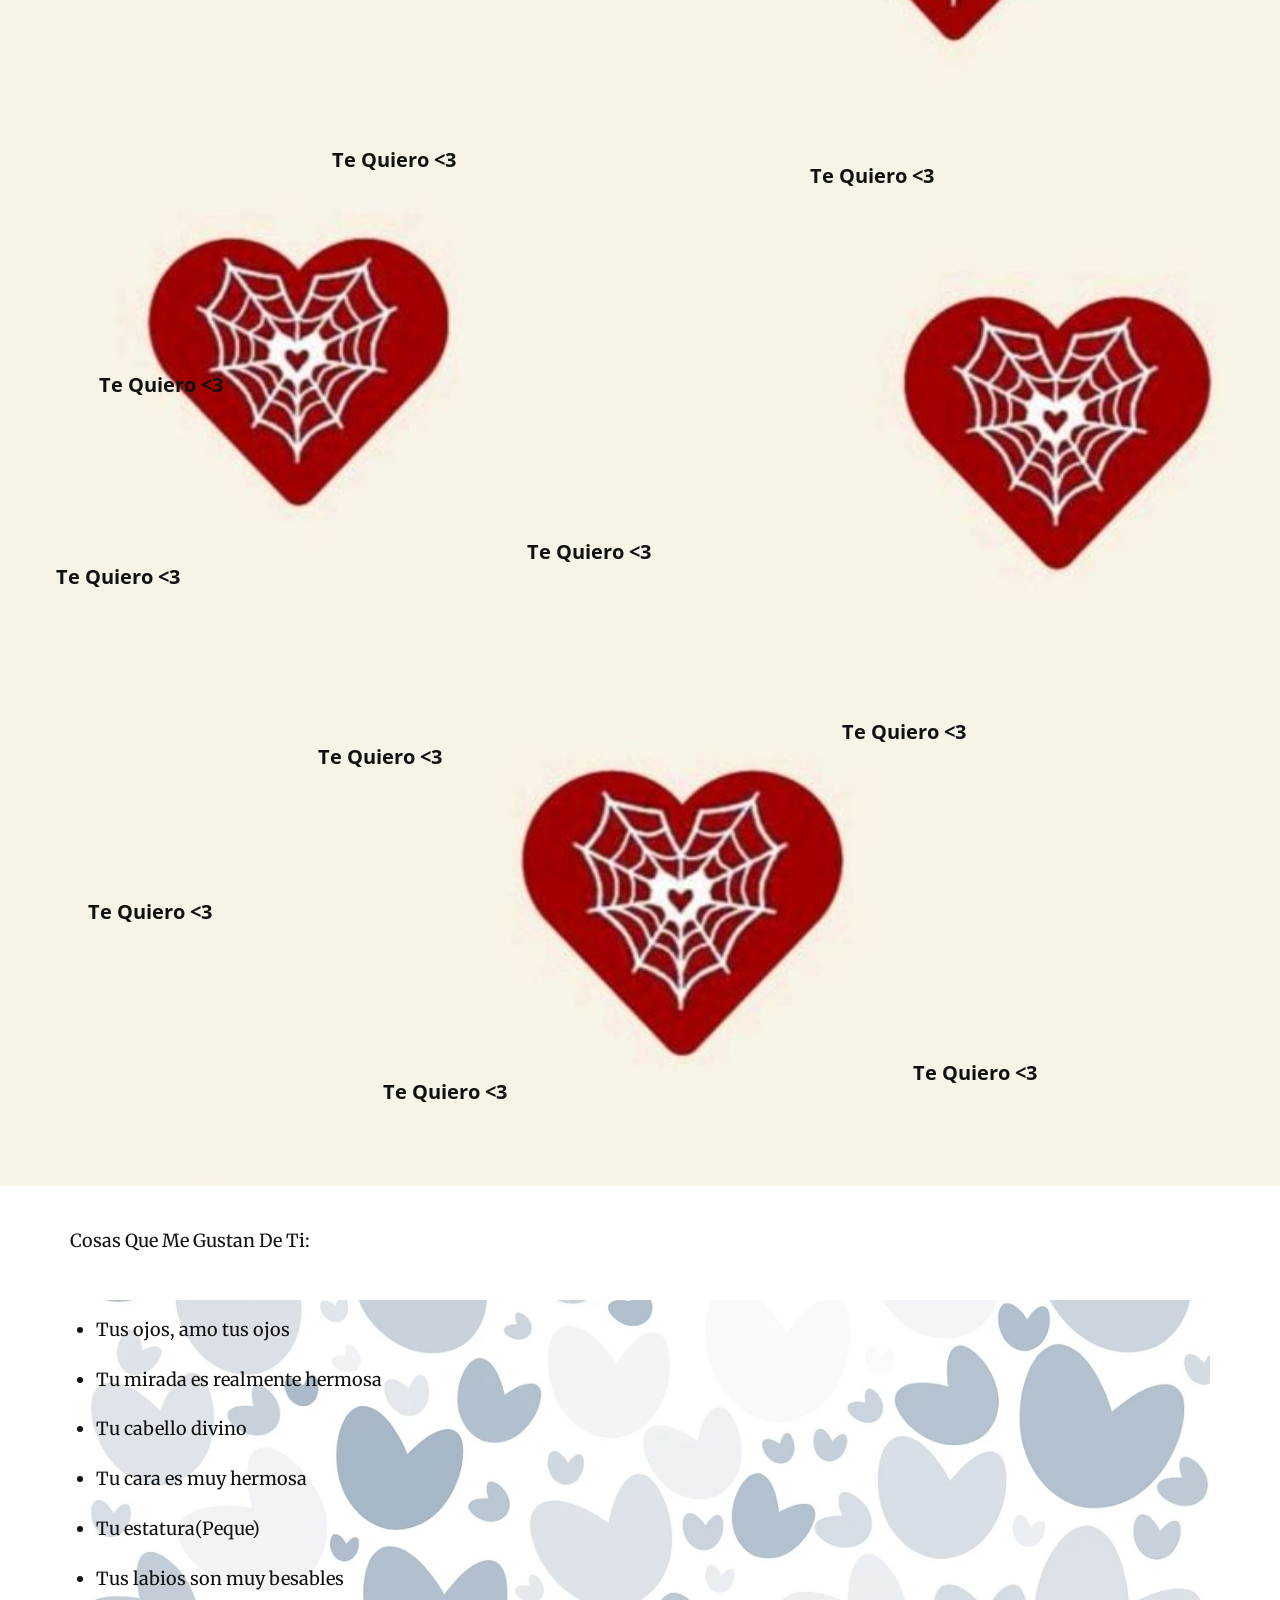
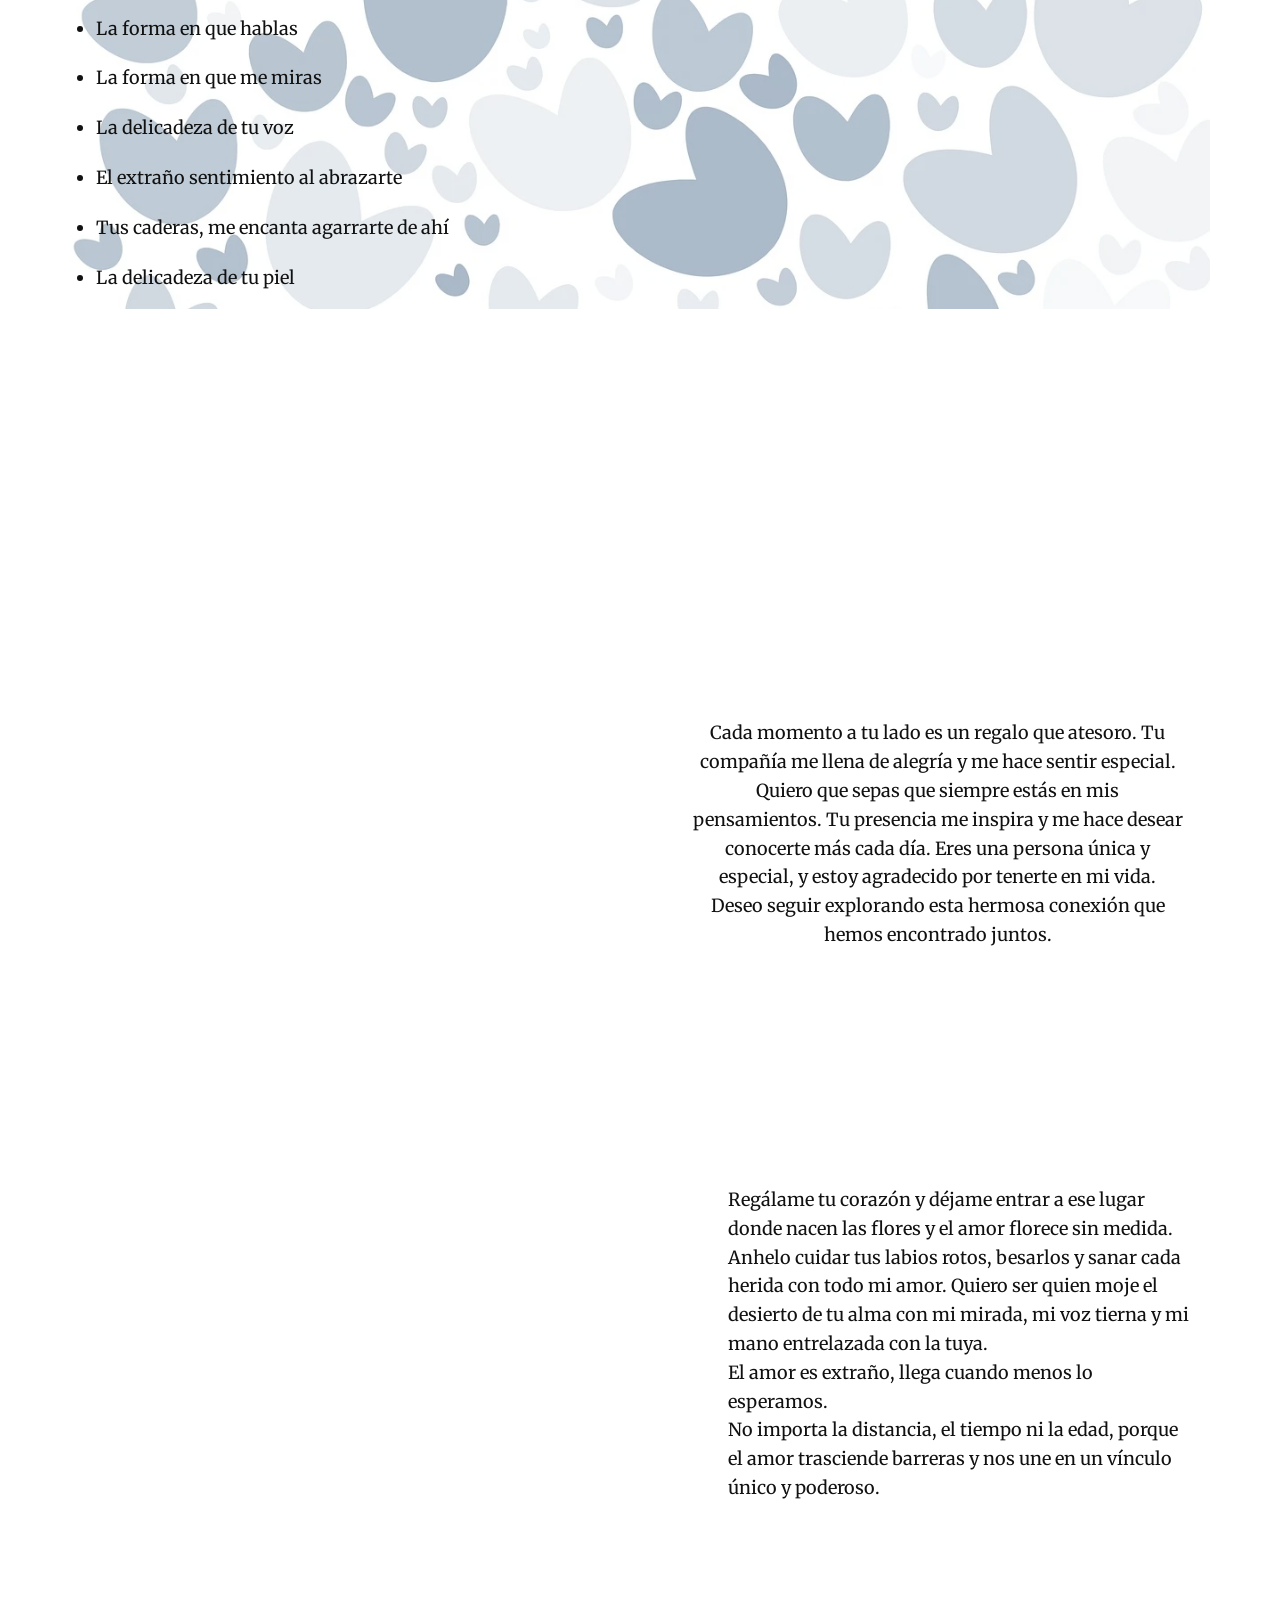
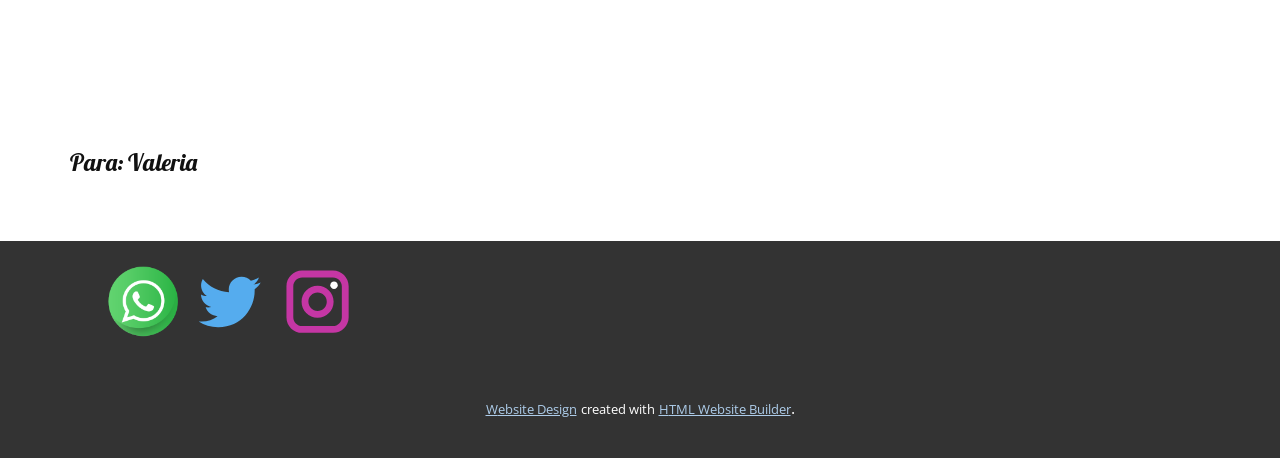
<file: index.html>
<!DOCTYPE html>
<html style="font-size: 16px;" lang="es"><head>
    <meta name="viewport" content="width=device-width, initial-scale=1.0">
    <meta charset="utf-8">
    <meta name="keywords" content="">
    <meta name="description" content="">
    <title>Casa</title>
    <link rel="stylesheet" href="nicepage.css" media="screen">
<link rel="stylesheet" href="Casa.css" media="screen">
    <script class="u-script" type="text/javascript" src="jquery.js" defer=""></script>
    <script class="u-script" type="text/javascript" src="nicepage.js" defer=""></script>
    <meta name="generator" content="Nicepage 5.13.1, nicepage.com">
    <link id="u-theme-google-font" rel="stylesheet" href="https://fonts.googleapis.com/css?family=Roboto:100,100i,300,300i,400,400i,500,500i,700,700i,900,900i|Open+Sans:300,300i,400,400i,500,500i,600,600i,700,700i,800,800i">
    <link id="u-page-google-font" rel="stylesheet" href="https://fonts.googleapis.com/css?family=Merriweather:300,300i,400,400i,700,700i,900,900i|Lobster:400">
    
    
    
    
    
    
    <script type="application/ld+json">{
		"@context": "http://schema.org",
		"@type": "Organization",
		"name": "",
		"sameAs": [
				"wa.me/+573205345586",
				"https://twitter.com/kiyoo_777",
				"https://instagram.com/sskkiyo.rox"
		]
}</script>
    <meta name="theme-color" content="#478ac9">
    <meta name="twitter:site" content="@">
    <meta name="twitter:card" content="summary_large_image">
    <meta name="twitter:title" content="Casa">
    <meta name="twitter:description" content="">
    <meta property="og:title" content="Casa">
    <meta property="og:type" content="website">
  <meta data-intl-tel-input-cdn-path="intlTelInput/"></head>
  <body data-home-page="Casa.html" data-home-page-title="Casa" class="u-body u-overlap u-overlap-transparent u-xl-mode" data-lang="es"><header class="u-clearfix u-header u-header" id="sec-3db0"><div class="u-clearfix u-sheet u-sheet-1"></div></header>
    <section class="u-clearfix u-section-1" id="sec-6473">
      <img class="u-expanded-width-lg u-expanded-width-md u-expanded-width-sm u-image u-image-default u-image-1" src="images/f29b38d131bc9b14f3016f035ebbdfa7.jpg" alt="" data-image-width="750" data-image-height="1332">
      <img class="u-expanded-width u-image u-image-default u-image-2" src="images/f29b38d131bc9b14f3016f035ebbdfa7.jpg" alt="" data-image-width="750" data-image-height="1332">
      <p class="u-text u-text-1">Te Quiero &lt;3</p>
      <p class="u-text u-text-2">Te Quiero &lt;3</p>
      <p class="u-text u-text-3">Te Quiero &lt;3</p>
      <p class="u-text u-text-4">Te Quiero &lt;3</p>
      <p class="u-text u-text-5">Te Quiero &lt;3</p>
      <p class="u-text u-text-6">Te Quiero &lt;3</p>
      <p class="u-text u-text-7" data-animation-name="pulse" data-animation-duration="1000" data-animation-direction="">Te Quiero &lt;3</p>
      <p class="u-text u-text-8">Te Quiero &lt;3</p>
      <p class="u-text u-text-9" data-animation-name="pulse" data-animation-duration="1000" data-animation-direction="">Te Quiero &lt;3</p>
      <p class="u-text u-text-10">Te Quiero &lt;3</p>
    </section>
    <section class="u-clearfix u-section-2" id="sec-3641">
      <div class="u-clearfix u-sheet u-sheet-1">
        <p class="u-custom-font u-font-merriweather u-text u-text-default-xs u-text-1">Cosas Que Me Gustan De Ti:</p>
        <img class="u-expanded-width u-image u-image-default u-opacity u-opacity-50 u-image-1" src="images/background-7000157_1280.webp" alt="" data-image-width="1280" data-image-height="905">
        <ul class="u-custom-font u-font-merriweather u-spacing-21 u-text u-text-default-xs u-text-2">
          <li>Tus ojos, amo tus ojos</li>
          <li>Tu mirada es realmente hermosa</li>
          <li>Tu cabello divino</li>
          <li>Tu cara es muy hermosa</li>
          <li>Tu estatura(Peque)</li>
          <li>Tus labios son muy besables</li>
          <li>La forma en que hablas</li>
          <li>La forma en que me miras</li>
          <li>La delicadeza de tu voz</li>
          <li>El extraño sentimiento al abrazarte</li>
          <li>Tus caderas, me encanta agarrarte de ahí</li>
          <li>La delicadeza de tu piel</li>
        </ul>
      </div>
    </section>
    <section class="u-align-center u-clearfix u-section-3" id="sec-f460">
      <div class="u-clearfix u-sheet u-valign-middle-lg u-valign-middle-md u-valign-middle-sm u-valign-middle-xl u-sheet-1">
        <div class="u-expanded-width-xs u-video u-video-contain u-video-1">
          <div class="embed-responsive embed-responsive-16by9">
            <iframe class="embed-responsive-item" src="https://www.youtube.com/embed/LrjRQw3eJEM" allowfullscreen></iframe>
          </div>
        </div>
        <p class="u-custom-font u-font-merriweather u-text u-text-1">Cada momento a tu lado es un regalo que atesoro. Tu compañía me llena de alegría y me hace sentir especial. Quiero que sepas que siempre estás en mis pensamientos. Tu presencia me inspira y me hace desear conocerte más cada día. Eres una persona única y especial, y estoy agradecido por tenerte en mi vida. Deseo seguir explorando esta hermosa conexión que hemos encontrado juntos.</p>
      </div>
    </section>
    
    <section class="u-align-center u-clearfix u-section-4" id="sec-577e">
      <div class="u-align-left u-clearfix u-sheet u-sheet-1">
        <p class="u-custom-font u-font-merriweather u-text u-text-default-xs u-text-1"> Regálame tu corazón y déjame entrar a ese lugar donde nacen las flores y el amor florece sin medida.&nbsp;<br>Anhelo cuidar tus labios rotos, besarlos y sanar cada herida con todo mi amor. Quiero ser quien moje el desierto de tu alma con mi mirada, mi voz tierna y mi mano entrelazada con la tuya.<br>El amor es extraño, llega cuando menos lo esperamos.&nbsp;<br>No importa la distancia, el tiempo ni la edad, porque el amor trasciende barreras y nos une en un vínculo único y poderoso.
        </p>
        <div class="u-video u-video-contain u-video-1">
          <div class="embed-responsive embed-responsive-1">
            <iframe style="position: absolute;top: 0;left: 0;width: 100%;height: 100%;" class="embed-responsive-item" src="https://www.youtube.com/embed/k4H7X-5Zm9o?mute=0&amp;showinfo=0&amp;controls=0&amp;start=0" frameborder="0" allowfullscreen=""></iframe>
          </div>
        </div>
      </div>
    </section>
    <section class="u-clearfix u-section-5" id="sec-2f88">
      <div class="u-clearfix u-sheet u-sheet-1">
        <p class="u-custom-font u-font-lobster u-text u-text-default u-text-1">Para: Valeria</p>
      </div>
    </section>
    
    
    <footer class="u-align-center u-clearfix u-footer u-grey-80 u-footer" id="sec-2e33"><div class="u-clearfix u-sheet u-sheet-1">
        <div class="u-social-icons u-spacing-10 u-social-icons-1">
          <a class="u-social-url" title="Whatsapp" target="_blank" href="wa.me/+573205345586"><span class="u-file-icon u-icon u-social-facebook u-social-icon u-icon-1"><img src="images/2626279.png" alt=""></span>
          </a>
          <a class="u-social-url" title="twitter" target="_blank" href="https://twitter.com/kiyoo_777"><span class="u-icon u-social-icon u-social-twitter u-icon-2"><svg class="u-svg-link" preserveAspectRatio="xMidYMin slice" viewBox="0 0 112 112" style=""><use xmlns:xlink="http://www.w3.org/1999/xlink" xlink:href="#svg-7c9a"></use></svg><svg class="u-svg-content" viewBox="0 0 112 112" x="0" y="0" id="svg-7c9a"><path fill="currentColor" d="M92.2,38.2c0,0.8,0,1.6,0,2.3c0,24.3-18.6,52.4-52.6,52.4c-10.6,0.1-20.2-2.9-28.5-8.2
	c1.4,0.2,2.9,0.2,4.4,0.2c8.7,0,16.7-2.9,23-7.9c-8.1-0.2-14.9-5.5-17.3-12.8c1.1,0.2,2.4,0.2,3.4,0.2c1.6,0,3.3-0.2,4.8-0.7
	c-8.4-1.6-14.9-9.2-14.9-18c0-0.2,0-0.2,0-0.2c2.5,1.4,5.4,2.2,8.4,2.3c-5-3.3-8.3-8.9-8.3-15.4c0-3.4,1-6.5,2.5-9.2
	c9.1,11.1,22.7,18.5,38,19.2c-0.2-1.4-0.4-2.8-0.4-4.3c0.1-10,8.3-18.2,18.5-18.2c5.4,0,10.1,2.2,13.5,5.7c4.3-0.8,8.1-2.3,11.7-4.5
	c-1.4,4.3-4.3,7.9-8.1,10.1c3.7-0.4,7.3-1.4,10.6-2.9C98.9,32.3,95.7,35.5,92.2,38.2z"></path></svg></span>
          </a>
          <a class="u-social-url" title="instagram" target="_blank" href="https://instagram.com/sskkiyo.rox"><span class="u-icon u-social-icon u-social-instagram u-icon-3"><svg class="u-svg-link" preserveAspectRatio="xMidYMin slice" viewBox="0 0 112 112" style=""><use xmlns:xlink="http://www.w3.org/1999/xlink" xlink:href="#svg-8bb1"></use></svg><svg class="u-svg-content" viewBox="0 0 112 112" x="0" y="0" id="svg-8bb1"><path fill="currentColor" d="M55.9,32.9c-12.8,0-23.2,10.4-23.2,23.2s10.4,23.2,23.2,23.2s23.2-10.4,23.2-23.2S68.7,32.9,55.9,32.9z
	 M55.9,69.4c-7.4,0-13.3-6-13.3-13.3c-0.1-7.4,6-13.3,13.3-13.3s13.3,6,13.3,13.3C69.3,63.5,63.3,69.4,55.9,69.4z"></path><path fill="#FFFFFF" d="M79.7,26.8c-3,0-5.4,2.5-5.4,5.4s2.5,5.4,5.4,5.4c3,0,5.4-2.5,5.4-5.4S82.7,26.8,79.7,26.8z"></path><path fill="currentColor" d="M78.2,11H33.5C21,11,10.8,21.3,10.8,33.7v44.7c0,12.6,10.2,22.8,22.7,22.8h44.7c12.6,0,22.7-10.2,22.7-22.7
	V33.7C100.8,21.1,90.6,11,78.2,11z M91,78.4c0,7.1-5.8,12.8-12.8,12.8H33.5c-7.1,0-12.8-5.8-12.8-12.8V33.7
	c0-7.1,5.8-12.8,12.8-12.8h44.7c7.1,0,12.8,5.8,12.8,12.8V78.4z"></path></svg></span>
          </a>
        </div>
      </div></footer>
    <section class="u-backlink u-clearfix u-grey-80">
      <a class="u-link" href="https://nicepage.com/website-design" target="_blank">
        <span>Website Design</span>
      </a>
      <p class="u-text">
        <span>created with</span>
      </p>
      <a class="u-link" href="https://nicepage.com/html-website-builder" target="_blank">
        <span>HTML Website Builder</span>
      </a>. 
    </section>
  
</body></html>
</file>
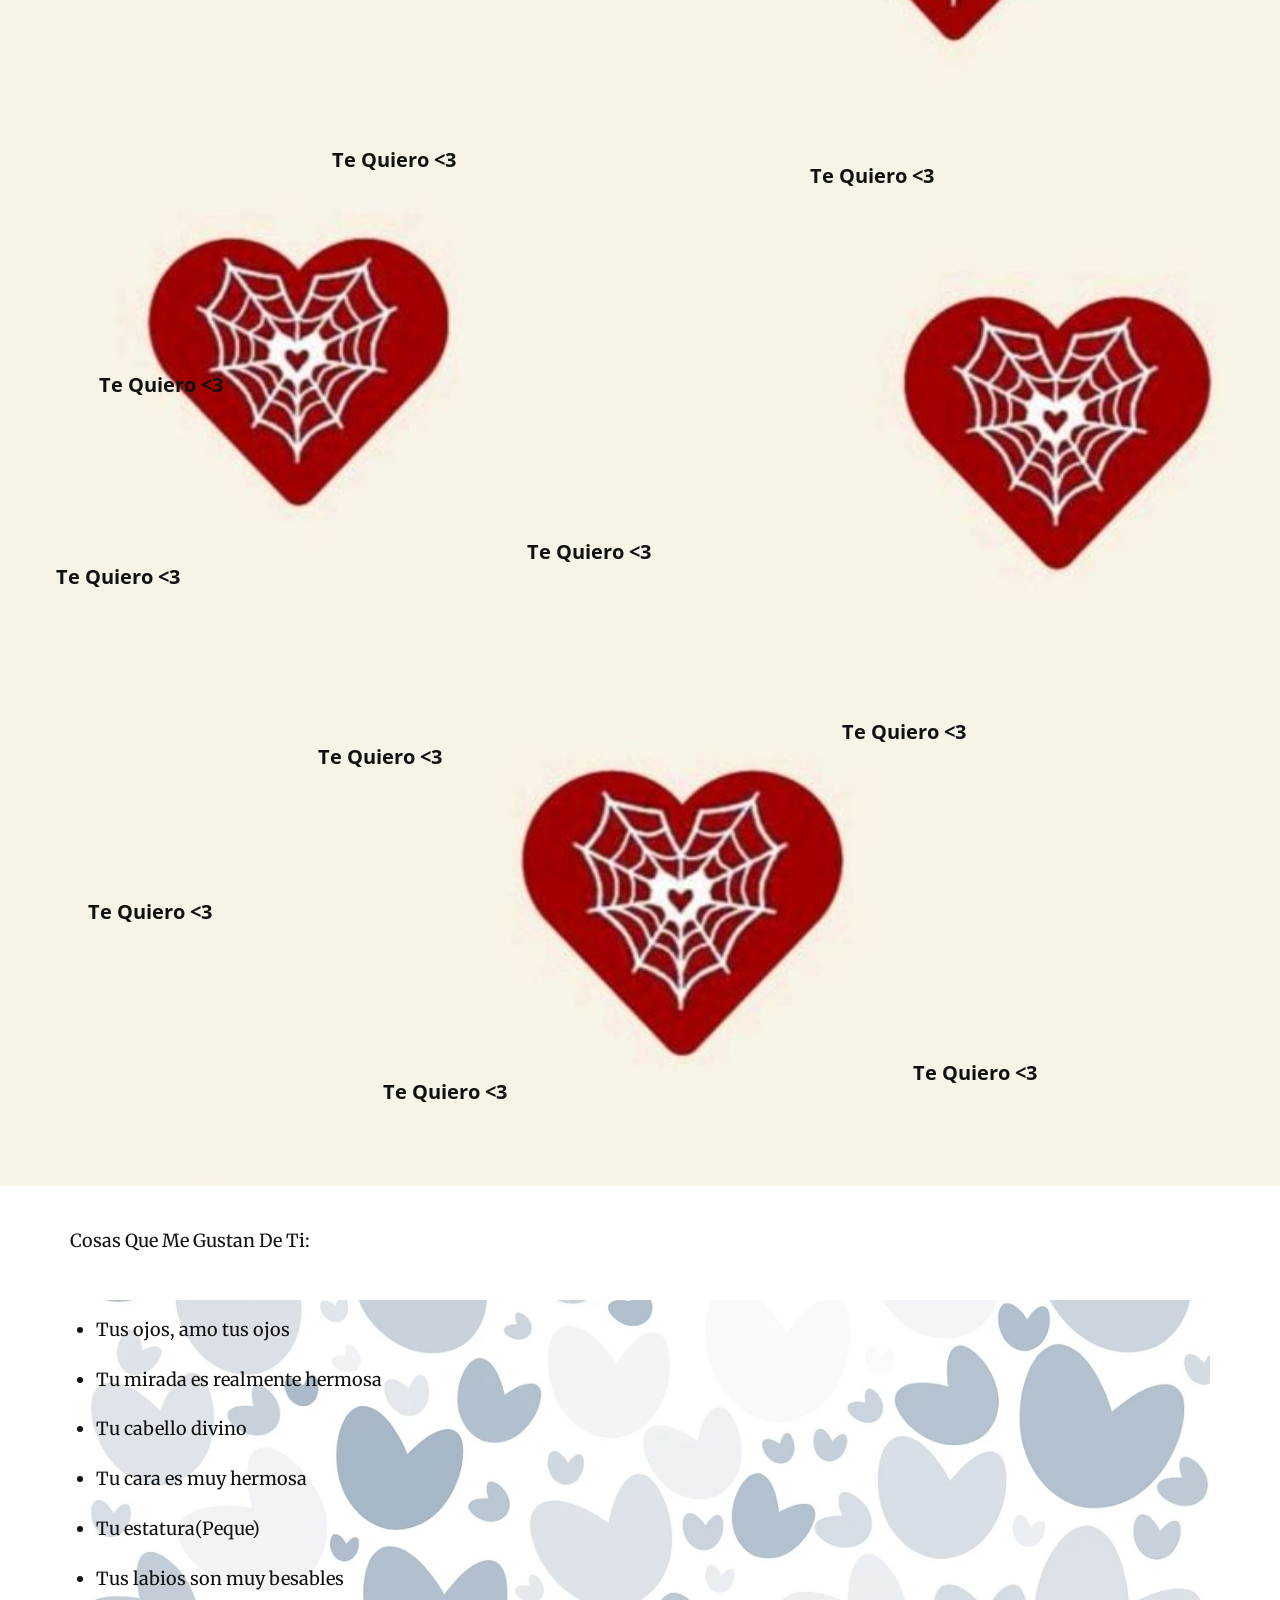
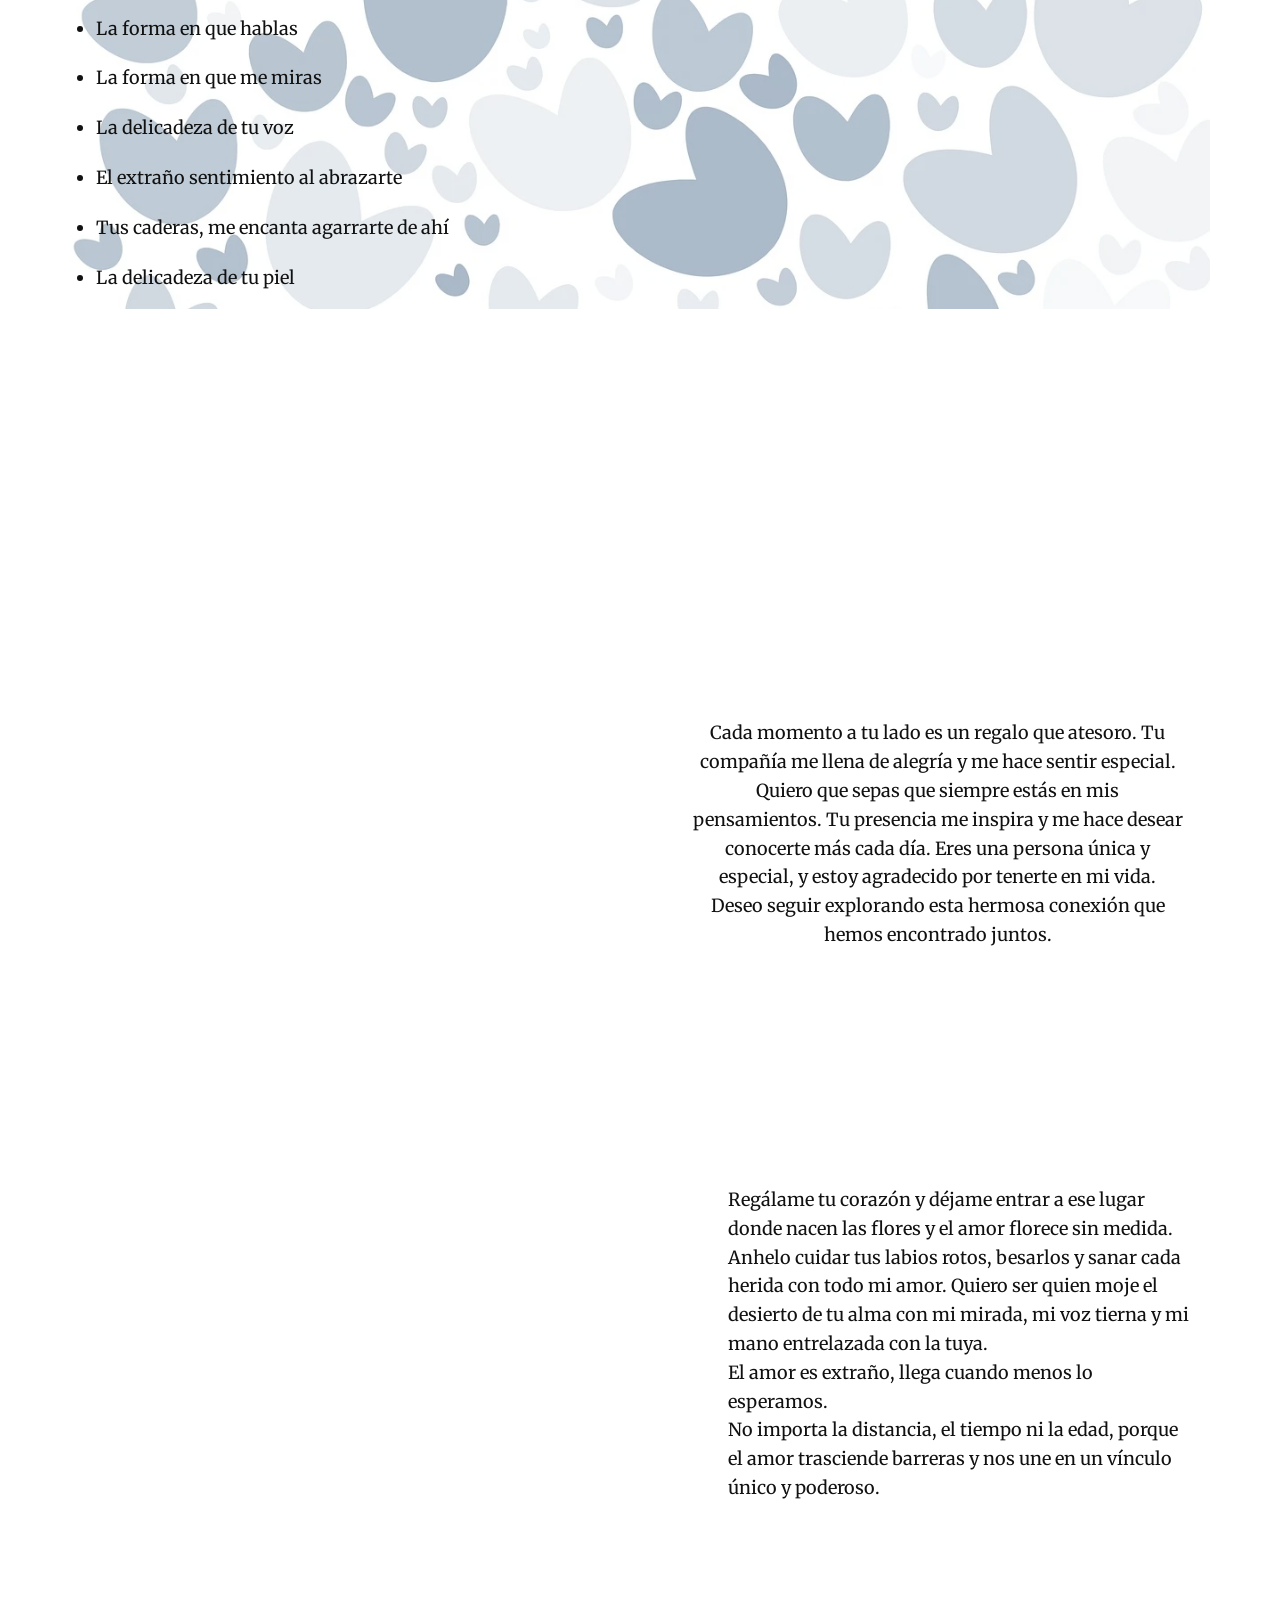
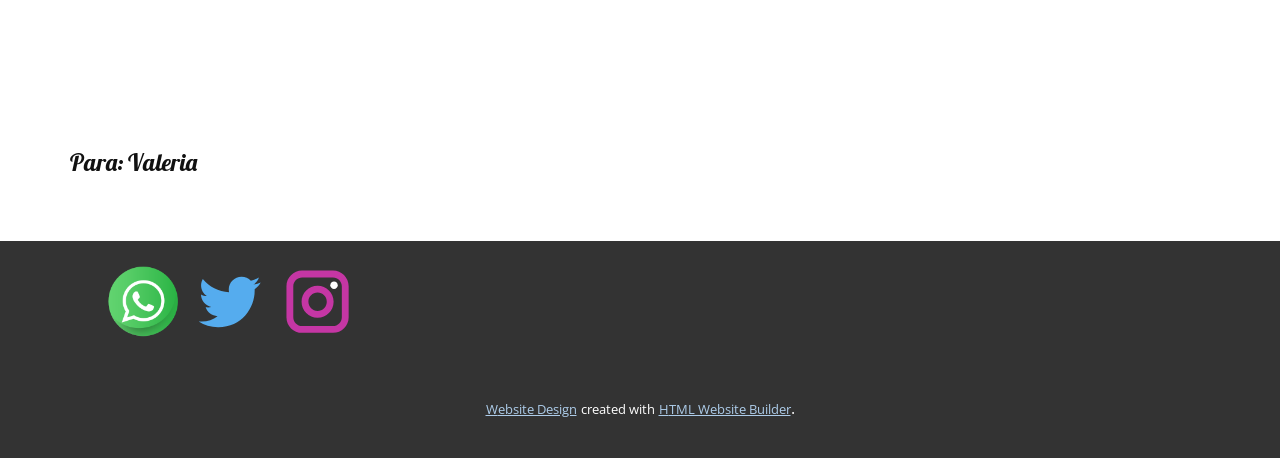
<file: Casa.html>
<!DOCTYPE html>
<html style="font-size: 16px;" lang="es"><head>
    <meta name="viewport" content="width=device-width, initial-scale=1.0">
    <meta charset="utf-8">
    <meta name="keywords" content="">
    <meta name="description" content="">
    <title>Casa</title>
    <link rel="stylesheet" href="nicepage.css" media="screen">
<link rel="stylesheet" href="Casa.css" media="screen">
    <script class="u-script" type="text/javascript" src="jquery.js" defer=""></script>
    <script class="u-script" type="text/javascript" src="nicepage.js" defer=""></script>
    <meta name="generator" content="Nicepage 5.13.1, nicepage.com">
    <link id="u-theme-google-font" rel="stylesheet" href="https://fonts.googleapis.com/css?family=Roboto:100,100i,300,300i,400,400i,500,500i,700,700i,900,900i|Open+Sans:300,300i,400,400i,500,500i,600,600i,700,700i,800,800i">
    <link id="u-page-google-font" rel="stylesheet" href="https://fonts.googleapis.com/css?family=Merriweather:300,300i,400,400i,700,700i,900,900i|Lobster:400">
    
    
    
    
    
    
    <script type="application/ld+json">{
		"@context": "http://schema.org",
		"@type": "Organization",
		"name": "",
		"sameAs": [
				"wa.me/+573205345586",
				"https://twitter.com/kiyoo_777",
				"https://instagram.com/sskkiyo.rox"
		]
}</script>
    <meta name="theme-color" content="#478ac9">
    <meta name="twitter:site" content="@">
    <meta name="twitter:card" content="summary_large_image">
    <meta name="twitter:title" content="Casa">
    <meta name="twitter:description" content="">
    <meta property="og:title" content="Casa">
    <meta property="og:type" content="website">
  <meta data-intl-tel-input-cdn-path="intlTelInput/"></head>
  <body class="u-body u-overlap u-overlap-transparent u-xl-mode" data-lang="es"><header class="u-clearfix u-header u-header" id="sec-3db0"><div class="u-clearfix u-sheet u-sheet-1"></div></header>
    <section class="u-clearfix u-section-1" id="sec-6473">
      <img class="u-expanded-width-lg u-expanded-width-md u-expanded-width-sm u-image u-image-default u-image-1" src="images/f29b38d131bc9b14f3016f035ebbdfa7.jpg" alt="" data-image-width="750" data-image-height="1332">
      <img class="u-expanded-width u-image u-image-default u-image-2" src="images/f29b38d131bc9b14f3016f035ebbdfa7.jpg" alt="" data-image-width="750" data-image-height="1332">
      <p class="u-text u-text-1">Te Quiero &lt;3</p>
      <p class="u-text u-text-2">Te Quiero &lt;3</p>
      <p class="u-text u-text-3">Te Quiero &lt;3</p>
      <p class="u-text u-text-4">Te Quiero &lt;3</p>
      <p class="u-text u-text-5">Te Quiero &lt;3</p>
      <p class="u-text u-text-6">Te Quiero &lt;3</p>
      <p class="u-text u-text-7" data-animation-name="pulse" data-animation-duration="1000" data-animation-direction="">Te Quiero &lt;3</p>
      <p class="u-text u-text-8">Te Quiero &lt;3</p>
      <p class="u-text u-text-9" data-animation-name="pulse" data-animation-duration="1000" data-animation-direction="">Te Quiero &lt;3</p>
      <p class="u-text u-text-10">Te Quiero &lt;3</p>
    </section>
    <section class="u-clearfix u-section-2" id="sec-3641">
      <div class="u-clearfix u-sheet u-sheet-1">
        <p class="u-custom-font u-font-merriweather u-text u-text-default-xs u-text-1">Cosas Que Me Gustan De Ti:</p>
        <img class="u-expanded-width u-image u-image-default u-opacity u-opacity-50 u-image-1" src="images/background-7000157_1280.webp" alt="" data-image-width="1280" data-image-height="905">
        <ul class="u-custom-font u-font-merriweather u-spacing-21 u-text u-text-default-xs u-text-2">
          <li>Tus ojos, amo tus ojos</li>
          <li>Tu mirada es realmente hermosa</li>
          <li>Tu cabello divino</li>
          <li>Tu cara es muy hermosa</li>
          <li>Tu estatura(Peque)</li>
          <li>Tus labios son muy besables</li>
          <li>La forma en que hablas</li>
          <li>La forma en que me miras</li>
          <li>La delicadeza de tu voz</li>
          <li>El extraño sentimiento al abrazarte</li>
          <li>Tus caderas, me encanta agarrarte de ahí</li>
          <li>La delicadeza de tu piel</li>
        </ul>
      </div>
    </section>
    <section class="u-align-center u-clearfix u-section-3" id="sec-f460">
      <div class="u-clearfix u-sheet u-valign-middle-lg u-valign-middle-md u-valign-middle-sm u-valign-middle-xl u-sheet-1">
        <div class="u-expanded-width-xs u-video u-video-contain u-video-1">
          <div class="embed-responsive embed-responsive-16by9">
            <iframe class="embed-responsive-item" src="https://www.youtube.com/embed/EZE62LpaqHg" allowfullscreen></iframe>
          </div>
        </div>
        <p class="u-custom-font u-font-merriweather u-text u-text-1">Cada momento a tu lado es un regalo que atesoro. Tu compañía me llena de alegría y me hace sentir especial. Quiero que sepas que siempre estás en mis pensamientos. Tu presencia me inspira y me hace desear conocerte más cada día. Eres una persona única y especial, y estoy agradecido por tenerte en mi vida. Deseo seguir explorando esta hermosa conexión que hemos encontrado juntos.</p>
      </div>
    </section>
    
    <section class="u-align-center u-clearfix u-section-4" id="sec-577e">
      <div class="u-align-left u-clearfix u-sheet u-sheet-1">
        <p class="u-custom-font u-font-merriweather u-text u-text-default-xs u-text-1"> Regálame tu corazón y déjame entrar a ese lugar donde nacen las flores y el amor florece sin medida.&nbsp;<br>Anhelo cuidar tus labios rotos, besarlos y sanar cada herida con todo mi amor. Quiero ser quien moje el desierto de tu alma con mi mirada, mi voz tierna y mi mano entrelazada con la tuya.<br>El amor es extraño, llega cuando menos lo esperamos.&nbsp;<br>No importa la distancia, el tiempo ni la edad, porque el amor trasciende barreras y nos une en un vínculo único y poderoso.
        </p>
        <div class="u-video u-video-contain u-video-1">
          <div class="embed-responsive embed-responsive-1">
            <iframe style="position: absolute;top: 0;left: 0;width: 100%;height: 100%;" class="embed-responsive-item" src="https://www.youtube.com/embed/k4H7X-5Zm9o?mute=0&amp;showinfo=0&amp;controls=0&amp;start=0" frameborder="0" allowfullscreen=""></iframe>
          </div>
        </div>
      </div>
    </section>
    <section class="u-clearfix u-section-5" id="sec-2f88">
      <div class="u-clearfix u-sheet u-sheet-1">
        <p class="u-custom-font u-font-lobster u-text u-text-default u-text-1">Para: Valeria</p>
      </div>
    </section>
    
    
    <footer class="u-align-center u-clearfix u-footer u-grey-80 u-footer" id="sec-2e33"><div class="u-clearfix u-sheet u-sheet-1">
        <div class="u-social-icons u-spacing-10 u-social-icons-1">
          <a class="u-social-url" title="Whatsapp" target="_blank" href="wa.me/+573205345586"><span class="u-file-icon u-icon u-social-facebook u-social-icon u-icon-1"><img src="images/2626279.png" alt=""></span>
          </a>
          <a class="u-social-url" title="twitter" target="_blank" href="https://twitter.com/kiyoo_777"><span class="u-icon u-social-icon u-social-twitter u-icon-2"><svg class="u-svg-link" preserveAspectRatio="xMidYMin slice" viewBox="0 0 112 112" style=""><use xmlns:xlink="http://www.w3.org/1999/xlink" xlink:href="#svg-7c9a"></use></svg><svg class="u-svg-content" viewBox="0 0 112 112" x="0" y="0" id="svg-7c9a"><path fill="currentColor" d="M92.2,38.2c0,0.8,0,1.6,0,2.3c0,24.3-18.6,52.4-52.6,52.4c-10.6,0.1-20.2-2.9-28.5-8.2
	c1.4,0.2,2.9,0.2,4.4,0.2c8.7,0,16.7-2.9,23-7.9c-8.1-0.2-14.9-5.5-17.3-12.8c1.1,0.2,2.4,0.2,3.4,0.2c1.6,0,3.3-0.2,4.8-0.7
	c-8.4-1.6-14.9-9.2-14.9-18c0-0.2,0-0.2,0-0.2c2.5,1.4,5.4,2.2,8.4,2.3c-5-3.3-8.3-8.9-8.3-15.4c0-3.4,1-6.5,2.5-9.2
	c9.1,11.1,22.7,18.5,38,19.2c-0.2-1.4-0.4-2.8-0.4-4.3c0.1-10,8.3-18.2,18.5-18.2c5.4,0,10.1,2.2,13.5,5.7c4.3-0.8,8.1-2.3,11.7-4.5
	c-1.4,4.3-4.3,7.9-8.1,10.1c3.7-0.4,7.3-1.4,10.6-2.9C98.9,32.3,95.7,35.5,92.2,38.2z"></path></svg></span>
          </a>
          <a class="u-social-url" title="instagram" target="_blank" href="https://instagram.com/sskkiyo.rox"><span class="u-icon u-social-icon u-social-instagram u-icon-3"><svg class="u-svg-link" preserveAspectRatio="xMidYMin slice" viewBox="0 0 112 112" style=""><use xmlns:xlink="http://www.w3.org/1999/xlink" xlink:href="#svg-8bb1"></use></svg><svg class="u-svg-content" viewBox="0 0 112 112" x="0" y="0" id="svg-8bb1"><path fill="currentColor" d="M55.9,32.9c-12.8,0-23.2,10.4-23.2,23.2s10.4,23.2,23.2,23.2s23.2-10.4,23.2-23.2S68.7,32.9,55.9,32.9z
	 M55.9,69.4c-7.4,0-13.3-6-13.3-13.3c-0.1-7.4,6-13.3,13.3-13.3s13.3,6,13.3,13.3C69.3,63.5,63.3,69.4,55.9,69.4z"></path><path fill="#FFFFFF" d="M79.7,26.8c-3,0-5.4,2.5-5.4,5.4s2.5,5.4,5.4,5.4c3,0,5.4-2.5,5.4-5.4S82.7,26.8,79.7,26.8z"></path><path fill="currentColor" d="M78.2,11H33.5C21,11,10.8,21.3,10.8,33.7v44.7c0,12.6,10.2,22.8,22.7,22.8h44.7c12.6,0,22.7-10.2,22.7-22.7
	V33.7C100.8,21.1,90.6,11,78.2,11z M91,78.4c0,7.1-5.8,12.8-12.8,12.8H33.5c-7.1,0-12.8-5.8-12.8-12.8V33.7
	c0-7.1,5.8-12.8,12.8-12.8h44.7c7.1,0,12.8,5.8,12.8,12.8V78.4z"></path></svg></span>
          </a>
        </div>
      </div></footer>
    <section class="u-backlink u-clearfix u-grey-80">
      <a class="u-link" href="https://nicepage.com/website-design" target="_blank">
        <span>Website Design</span>
      </a>
      <p class="u-text">
        <span>created with</span>
      </p>
      <a class="u-link" href="https://nicepage.com/html-website-builder" target="_blank">
        <span>HTML Website Builder</span>
      </a>. 
    </section>
  
</body></html>
</file>
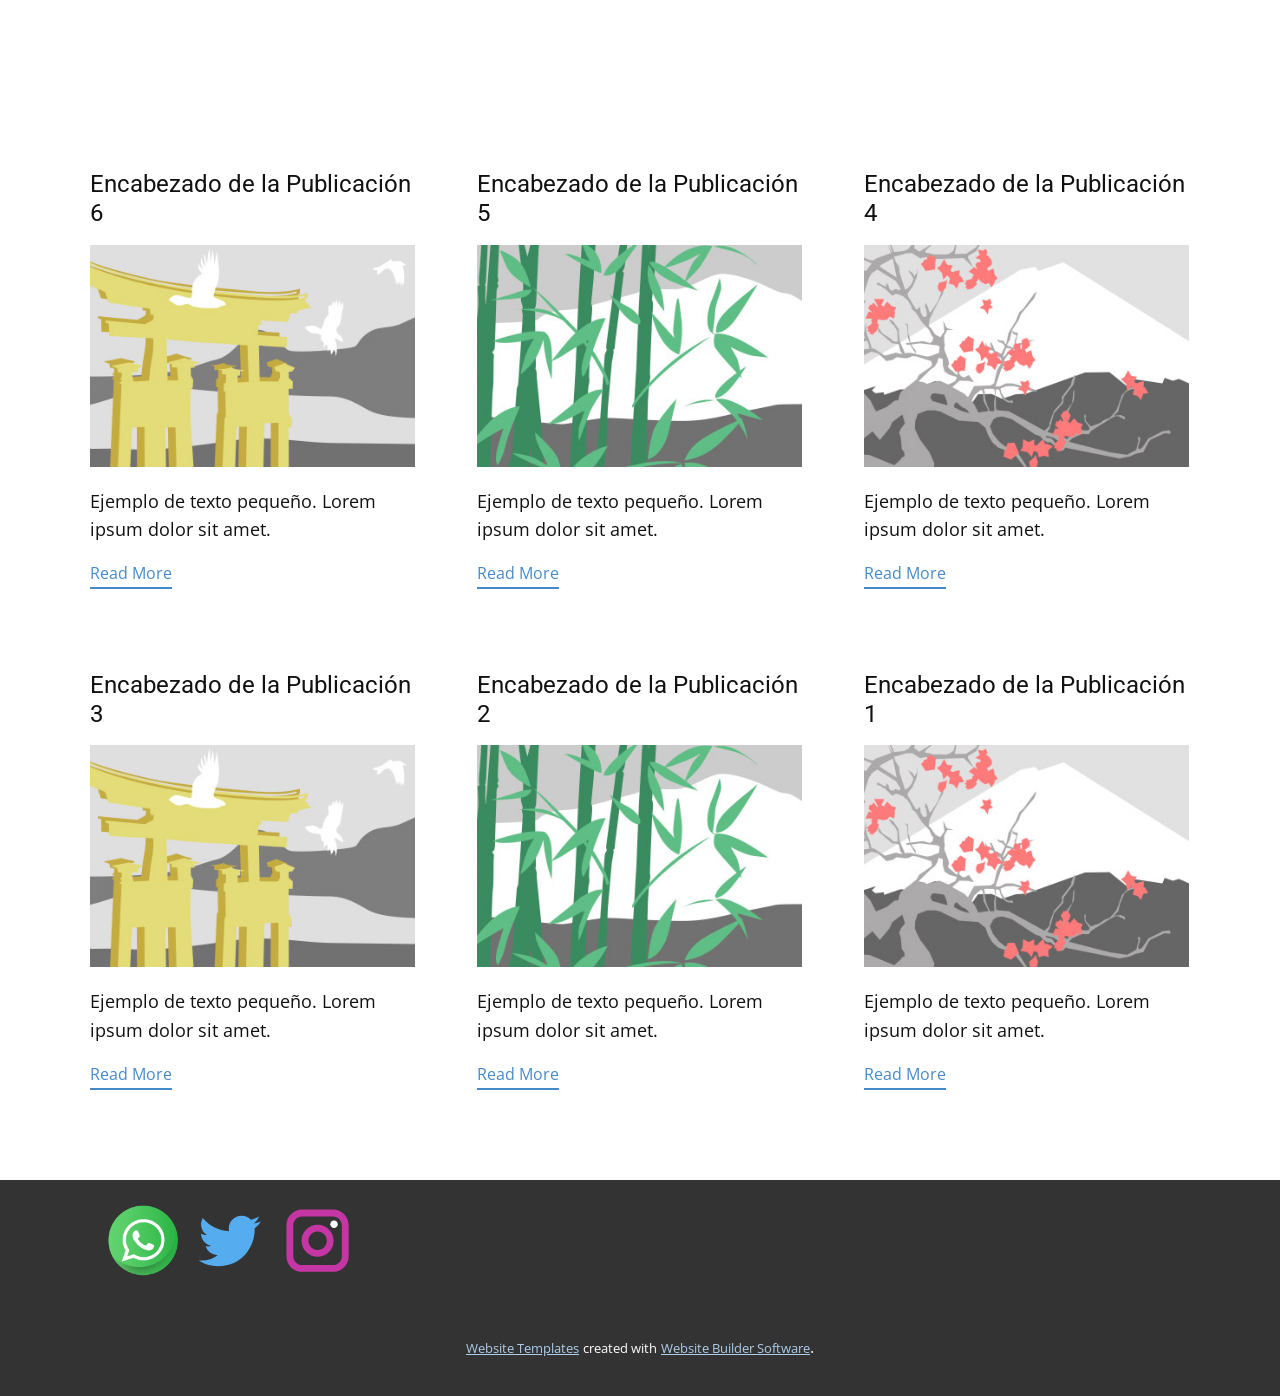
<file: blog/blog.html>
<!DOCTYPE html>
<html style="font-size: 16px;" lang="es"><head>
    <meta name="viewport" content="width=device-width, initial-scale=1.0">
    <meta charset="utf-8">
    <meta name="keywords" content="">
    <meta name="description" content="">
    <title>Blog Template</title>
    <link rel="stylesheet" href="../nicepage.css" media="screen">
<link rel="stylesheet" href="../Blog-Template.css" media="screen">
    <script class="u-script" type="text/javascript" src="../jquery.js" defer=""></script>
    <script class="u-script" type="text/javascript" src="../nicepage.js" defer=""></script>
    <meta name="generator" content="Nicepage 5.13.1, nicepage.com">
    <link id="u-theme-google-font" rel="stylesheet" href="https://fonts.googleapis.com/css?family=Roboto:100,100i,300,300i,400,400i,500,500i,700,700i,900,900i|Open+Sans:300,300i,400,400i,500,500i,600,600i,700,700i,800,800i">
    
    
    <script type="application/ld+json">{
		"@context": "http://schema.org",
		"@type": "Organization",
		"name": "",
		"sameAs": [
				"wa.me/+573205345586",
				"https://twitter.com/kiyoo_777",
				"https://instagram.com/sskkiyo.rox"
		]
}</script>
    <meta name="theme-color" content="#478ac9">
    <meta name="twitter:site" content="@">
    <meta name="twitter:card" content="summary_large_image">
    <meta name="twitter:title" content="Blog Template">
    <meta name="twitter:description" content="">
  <meta data-intl-tel-input-cdn-path="intlTelInput/"></head>
  <body class="u-body u-xl-mode" data-lang="es"><header class="u-clearfix u-header u-header" id="sec-3db0"><div class="u-clearfix u-sheet u-sheet-1"></div></header>
    <section class="u-clearfix u-section-1" id="sec-81e6">
      <div class="u-clearfix u-sheet u-valign-middle u-sheet-1"><!--blog--><!--blog_options_json--><!--{"type":"Recent","source":"","tags":"","count":""}--><!--/blog_options_json-->
        <div class="u-blog u-expanded-width u-repeater u-repeater-1"><!--blog_post-->
          <div class="u-blog-post u-container-style u-repeater-item u-white u-repeater-item-1">
            <div class="u-container-layout u-similar-container u-valign-top u-container-layout-1"><!--blog_post_header-->
              <h4 class="u-blog-control u-text u-text-1">
                <a class="u-post-header-link" href="../blog/enviar-5.html">Encabezado de la Publicación 6</a>
              </h4><!--/blog_post_header--><!--blog_post_image-->
              <a class="u-post-header-link" href="../blog/enviar-5.html"><img alt="" class="u-blog-control u-expanded-width u-image u-image-default u-image-1" src="../images/8ad73f3c.jpeg"></a><!--/blog_post_image--><!--blog_post_content-->
              <div class="u-blog-control u-post-content u-text u-text-2 fr-view">Ejemplo de texto pequeño. Lorem ipsum dolor sit amet.</div><!--/blog_post_content--><!--blog_post_readmore-->
              <a href="../blog/enviar-5.html" class="u-blog-control u-border-2 u-border-palette-1-base u-btn u-btn-rectangle u-button-style u-none u-btn-1"><!--blog_post_readmore_content--><!--options_json--><!--{"content":"Read More","defaultValue":"Lee mas"}--><!--/options_json-->Read More<!--/blog_post_readmore_content--></a><!--/blog_post_readmore-->
            </div>
          </div><div class="u-blog-post u-container-style u-repeater-item u-video-cover u-white">
            <div class="u-container-layout u-similar-container u-valign-top u-container-layout-2"><!--blog_post_header-->
              <h4 class="u-blog-control u-text u-text-3">
                <a class="u-post-header-link" href="../blog/enviar-4.html">Encabezado de la Publicación 5</a>
              </h4><!--/blog_post_header--><!--blog_post_image-->
              <a class="u-post-header-link" href="../blog/enviar-4.html"><img alt="" class="u-blog-control u-expanded-width u-image u-image-default u-image-2" src="../images/68f64b9d.jpeg"></a><!--/blog_post_image--><!--blog_post_content-->
              <div class="u-blog-control u-post-content u-text u-text-4 fr-view">Ejemplo de texto pequeño. Lorem ipsum dolor sit amet.</div><!--/blog_post_content--><!--blog_post_readmore-->
              <a href="../blog/enviar-4.html" class="u-blog-control u-border-2 u-border-palette-1-base u-btn u-btn-rectangle u-button-style u-none u-btn-2"><!--blog_post_readmore_content--><!--options_json--><!--{"content":"Read More","defaultValue":"Lee mas"}--><!--/options_json-->Read More<!--/blog_post_readmore_content--></a><!--/blog_post_readmore-->
            </div>
          </div><div class="u-blog-post u-container-style u-repeater-item u-video-cover u-white">
            <div class="u-container-layout u-similar-container u-valign-top u-container-layout-3"><!--blog_post_header-->
              <h4 class="u-blog-control u-text u-text-5">
                <a class="u-post-header-link" href="../blog/enviar-3.html">Encabezado de la Publicación 4</a>
              </h4><!--/blog_post_header--><!--blog_post_image-->
              <a class="u-post-header-link" href="../blog/enviar-3.html"><img alt="" class="u-blog-control u-expanded-width u-image u-image-default u-image-3" src="../images/0fd3416c.jpeg"></a><!--/blog_post_image--><!--blog_post_content-->
              <div class="u-blog-control u-post-content u-text u-text-6 fr-view">Ejemplo de texto pequeño. Lorem ipsum dolor sit amet.</div><!--/blog_post_content--><!--blog_post_readmore-->
              <a href="../blog/enviar-3.html" class="u-blog-control u-border-2 u-border-palette-1-base u-btn u-btn-rectangle u-button-style u-none u-btn-3"><!--blog_post_readmore_content--><!--options_json--><!--{"content":"Read More","defaultValue":"Lee mas"}--><!--/options_json-->Read More<!--/blog_post_readmore_content--></a><!--/blog_post_readmore-->
            </div>
          </div><div class="u-blog-post u-container-style u-repeater-item u-white u-repeater-item-1">
            <div class="u-container-layout u-similar-container u-valign-top u-container-layout-1"><!--blog_post_header-->
              <h4 class="u-blog-control u-text u-text-1">
                <a class="u-post-header-link" href="../blog/enviar-2.html">Encabezado de la Publicación 3</a>
              </h4><!--/blog_post_header--><!--blog_post_image-->
              <a class="u-post-header-link" href="../blog/enviar-2.html"><img alt="" class="u-blog-control u-expanded-width u-image u-image-default u-image-1" src="../images/8ad73f3c.jpeg"></a><!--/blog_post_image--><!--blog_post_content-->
              <div class="u-blog-control u-post-content u-text u-text-2 fr-view">Ejemplo de texto pequeño. Lorem ipsum dolor sit amet.</div><!--/blog_post_content--><!--blog_post_readmore-->
              <a href="../blog/enviar-2.html" class="u-blog-control u-border-2 u-border-palette-1-base u-btn u-btn-rectangle u-button-style u-none u-btn-1"><!--blog_post_readmore_content--><!--options_json--><!--{"content":"Read More","defaultValue":"Lee mas"}--><!--/options_json-->Read More<!--/blog_post_readmore_content--></a><!--/blog_post_readmore-->
            </div>
          </div><div class="u-blog-post u-container-style u-repeater-item u-video-cover u-white">
            <div class="u-container-layout u-similar-container u-valign-top u-container-layout-2"><!--blog_post_header-->
              <h4 class="u-blog-control u-text u-text-3">
                <a class="u-post-header-link" href="../blog/enviar-1.html">Encabezado de la Publicación 2</a>
              </h4><!--/blog_post_header--><!--blog_post_image-->
              <a class="u-post-header-link" href="../blog/enviar-1.html"><img alt="" class="u-blog-control u-expanded-width u-image u-image-default u-image-2" src="../images/68f64b9d.jpeg"></a><!--/blog_post_image--><!--blog_post_content-->
              <div class="u-blog-control u-post-content u-text u-text-4 fr-view">Ejemplo de texto pequeño. Lorem ipsum dolor sit amet.</div><!--/blog_post_content--><!--blog_post_readmore-->
              <a href="../blog/enviar-1.html" class="u-blog-control u-border-2 u-border-palette-1-base u-btn u-btn-rectangle u-button-style u-none u-btn-2"><!--blog_post_readmore_content--><!--options_json--><!--{"content":"Read More","defaultValue":"Lee mas"}--><!--/options_json-->Read More<!--/blog_post_readmore_content--></a><!--/blog_post_readmore-->
            </div>
          </div><div class="u-blog-post u-container-style u-repeater-item u-video-cover u-white">
            <div class="u-container-layout u-similar-container u-valign-top u-container-layout-3"><!--blog_post_header-->
              <h4 class="u-blog-control u-text u-text-5">
                <a class="u-post-header-link" href="../blog/enviar.html">Encabezado de la Publicación 1</a>
              </h4><!--/blog_post_header--><!--blog_post_image-->
              <a class="u-post-header-link" href="../blog/enviar.html"><img alt="" class="u-blog-control u-expanded-width u-image u-image-default u-image-3" src="../images/0fd3416c.jpeg"></a><!--/blog_post_image--><!--blog_post_content-->
              <div class="u-blog-control u-post-content u-text u-text-6 fr-view">Ejemplo de texto pequeño. Lorem ipsum dolor sit amet.</div><!--/blog_post_content--><!--blog_post_readmore-->
              <a href="../blog/enviar.html" class="u-blog-control u-border-2 u-border-palette-1-base u-btn u-btn-rectangle u-button-style u-none u-btn-3"><!--blog_post_readmore_content--><!--options_json--><!--{"content":"Read More","defaultValue":"Lee mas"}--><!--/options_json-->Read More<!--/blog_post_readmore_content--></a><!--/blog_post_readmore-->
            </div>
          </div><!--/blog_post--><!--blog_post-->
          <!--/blog_post--><!--blog_post-->
          <!--/blog_post-->
        </div><!--/blog-->
      </div>
    </section>
    
    
    <footer class="u-align-center u-clearfix u-footer u-grey-80 u-footer" id="sec-2e33"><div class="u-clearfix u-sheet u-sheet-1">
        <div class="u-social-icons u-spacing-10 u-social-icons-1">
          <a class="u-social-url" title="Whatsapp" target="_blank" href="../wa.me/+573205345586"><span class="u-file-icon u-icon u-social-facebook u-social-icon u-icon-1"><img src="../images/2626279.png" alt=""></span>
          </a>
          <a class="u-social-url" title="twitter" target="_blank" href="https://twitter.com/kiyoo_777"><span class="u-icon u-social-icon u-social-twitter u-icon-2"><svg class="u-svg-link" preserveAspectRatio="xMidYMin slice" viewBox="0 0 112 112" style=""><use xmlns:xlink="http://www.w3.org/1999/xlink" xlink:href="#svg-7c9a"></use></svg><svg class="u-svg-content" viewBox="0 0 112 112" x="0" y="0" id="svg-7c9a"><path fill="currentColor" d="M92.2,38.2c0,0.8,0,1.6,0,2.3c0,24.3-18.6,52.4-52.6,52.4c-10.6,0.1-20.2-2.9-28.5-8.2
	c1.4,0.2,2.9,0.2,4.4,0.2c8.7,0,16.7-2.9,23-7.9c-8.1-0.2-14.9-5.5-17.3-12.8c1.1,0.2,2.4,0.2,3.4,0.2c1.6,0,3.3-0.2,4.8-0.7
	c-8.4-1.6-14.9-9.2-14.9-18c0-0.2,0-0.2,0-0.2c2.5,1.4,5.4,2.2,8.4,2.3c-5-3.3-8.3-8.9-8.3-15.4c0-3.4,1-6.5,2.5-9.2
	c9.1,11.1,22.7,18.5,38,19.2c-0.2-1.4-0.4-2.8-0.4-4.3c0.1-10,8.3-18.2,18.5-18.2c5.4,0,10.1,2.2,13.5,5.7c4.3-0.8,8.1-2.3,11.7-4.5
	c-1.4,4.3-4.3,7.9-8.1,10.1c3.7-0.4,7.3-1.4,10.6-2.9C98.9,32.3,95.7,35.5,92.2,38.2z"></path></svg></span>
          </a>
          <a class="u-social-url" title="instagram" target="_blank" href="https://instagram.com/sskkiyo.rox"><span class="u-icon u-social-icon u-social-instagram u-icon-3"><svg class="u-svg-link" preserveAspectRatio="xMidYMin slice" viewBox="0 0 112 112" style=""><use xmlns:xlink="http://www.w3.org/1999/xlink" xlink:href="#svg-8bb1"></use></svg><svg class="u-svg-content" viewBox="0 0 112 112" x="0" y="0" id="svg-8bb1"><path fill="currentColor" d="M55.9,32.9c-12.8,0-23.2,10.4-23.2,23.2s10.4,23.2,23.2,23.2s23.2-10.4,23.2-23.2S68.7,32.9,55.9,32.9z
	 M55.9,69.4c-7.4,0-13.3-6-13.3-13.3c-0.1-7.4,6-13.3,13.3-13.3s13.3,6,13.3,13.3C69.3,63.5,63.3,69.4,55.9,69.4z"></path><path fill="#FFFFFF" d="M79.7,26.8c-3,0-5.4,2.5-5.4,5.4s2.5,5.4,5.4,5.4c3,0,5.4-2.5,5.4-5.4S82.7,26.8,79.7,26.8z"></path><path fill="currentColor" d="M78.2,11H33.5C21,11,10.8,21.3,10.8,33.7v44.7c0,12.6,10.2,22.8,22.7,22.8h44.7c12.6,0,22.7-10.2,22.7-22.7
	V33.7C100.8,21.1,90.6,11,78.2,11z M91,78.4c0,7.1-5.8,12.8-12.8,12.8H33.5c-7.1,0-12.8-5.8-12.8-12.8V33.7
	c0-7.1,5.8-12.8,12.8-12.8h44.7c7.1,0,12.8,5.8,12.8,12.8V78.4z"></path></svg></span>
          </a>
        </div>
      </div></footer>
    <section class="u-backlink u-clearfix u-grey-80">
      <a class="u-link" href="https://nicepage.com/website-templates" target="_blank">
        <span>Website Templates</span>
      </a>
      <p class="u-text">
        <span>created with</span>
      </p>
      <a class="u-link" href="" target="_blank">
        <span>Website Builder Software</span>
      </a>. 
    </section>
  
</body></html>
</file>
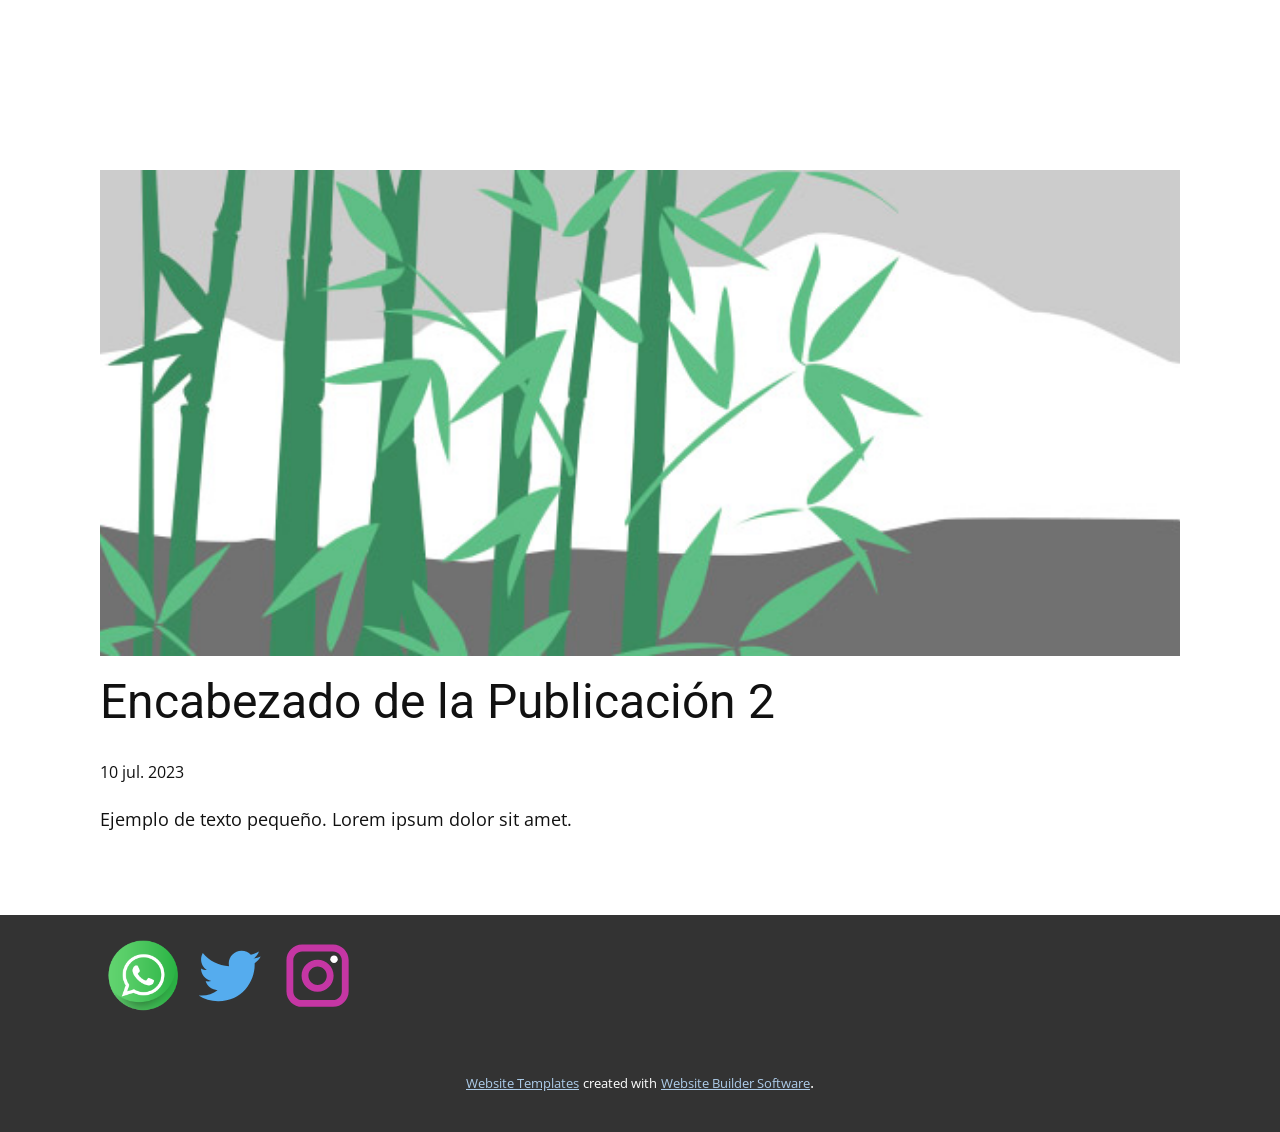
<file: blog/enviar-1.html>
<!DOCTYPE html>
<html style="font-size: 16px;" lang="es"><head>
    <meta name="viewport" content="width=device-width, initial-scale=1.0">
    <meta charset="utf-8">
    <meta name="keywords" content="Encabezado de la Publicación 1">
    <meta name="description" content="">
    <title>Encabezado de la Publicación 2</title>
    <link rel="stylesheet" href="../nicepage.css" media="screen">
<link rel="stylesheet" href="../Post-Template.css" media="screen">
    <script class="u-script" type="text/javascript" src="../jquery.js" defer=""></script>
    <script class="u-script" type="text/javascript" src="../nicepage.js" defer=""></script>
    <meta name="generator" content="Nicepage 5.13.1, nicepage.com">
    <link id="u-theme-google-font" rel="stylesheet" href="https://fonts.googleapis.com/css?family=Roboto:100,100i,300,300i,400,400i,500,500i,700,700i,900,900i|Open+Sans:300,300i,400,400i,500,500i,600,600i,700,700i,800,800i">
    
    
    <script type="application/ld+json">{
		"@context": "http://schema.org",
		"@type": "Organization",
		"name": "",
		"sameAs": [
				"wa.me/+573205345586",
				"https://twitter.com/kiyoo_777",
				"https://instagram.com/sskkiyo.rox"
		]
}</script>
    <meta name="theme-color" content="#478ac9">
    <meta name="twitter:site" content="@">
    <meta name="twitter:card" content="summary_large_image">
    <meta name="twitter:title" content="Post Template">
    <meta name="twitter:description" content="">
  <meta data-intl-tel-input-cdn-path="intlTelInput/"></head>
  <body class="u-body u-xl-mode" data-lang="es"><header class="u-clearfix u-header u-header" id="sec-3db0"><div class="u-clearfix u-sheet u-sheet-1"></div></header>
    <section class="u-align-center u-clearfix u-section-1" id="sec-32ab">
      <div class="u-clearfix u-sheet u-valign-middle-md u-valign-middle-sm u-valign-middle-xs u-sheet-1"><!--post_details--><!--post_details_options_json--><!--{"source":""}--><!--/post_details_options_json--><!--blog_post-->
        <div class="u-container-style u-expanded-width u-post-details u-post-details-1">
          <div class="u-container-layout u-valign-middle u-container-layout-1"><!--blog_post_image-->
            <img alt="" class="u-blog-control u-expanded-width u-image u-image-default u-image-1" src="../images/68f64b9d.jpeg"><!--/blog_post_image--><!--blog_post_header-->
            <h2 class="u-blog-control u-text u-text-1">Encabezado de la Publicación 2</h2><!--/blog_post_header--><!--blog_post_metadata-->
            <div class="u-blog-control u-metadata u-metadata-1"><!--blog_post_metadata_date-->
              <span class="u-meta-date u-meta-icon">10 jul. 2023</span><!--/blog_post_metadata_date--><!--blog_post_metadata_category-->
              <!--/blog_post_metadata_category--><!--blog_post_metadata_comments-->
              <!--/blog_post_metadata_comments-->
            </div><!--/blog_post_metadata--><!--blog_post_content-->
            <div class="u-align-justify u-blog-control u-post-content u-text u-text-2 fr-view">
  Ejemplo de texto pequeño. Lorem ipsum dolor sit amet.
  </div><!--/blog_post_content-->
          </div>
        </div><!--/blog_post--><!--/post_details-->
      </div>
    </section>
    
    
    <footer class="u-align-center u-clearfix u-footer u-grey-80 u-footer" id="sec-2e33"><div class="u-clearfix u-sheet u-sheet-1">
        <div class="u-social-icons u-spacing-10 u-social-icons-1">
          <a class="u-social-url" title="Whatsapp" target="_blank" href="../wa.me/+573205345586"><span class="u-file-icon u-icon u-social-facebook u-social-icon u-icon-1"><img src="../images/2626279.png" alt=""></span>
          </a>
          <a class="u-social-url" title="twitter" target="_blank" href="https://twitter.com/kiyoo_777"><span class="u-icon u-social-icon u-social-twitter u-icon-2"><svg class="u-svg-link" preserveAspectRatio="xMidYMin slice" viewBox="0 0 112 112" style=""><use xmlns:xlink="http://www.w3.org/1999/xlink" xlink:href="#svg-7c9a"></use></svg><svg class="u-svg-content" viewBox="0 0 112 112" x="0" y="0" id="svg-7c9a"><path fill="currentColor" d="M92.2,38.2c0,0.8,0,1.6,0,2.3c0,24.3-18.6,52.4-52.6,52.4c-10.6,0.1-20.2-2.9-28.5-8.2
	c1.4,0.2,2.9,0.2,4.4,0.2c8.7,0,16.7-2.9,23-7.9c-8.1-0.2-14.9-5.5-17.3-12.8c1.1,0.2,2.4,0.2,3.4,0.2c1.6,0,3.3-0.2,4.8-0.7
	c-8.4-1.6-14.9-9.2-14.9-18c0-0.2,0-0.2,0-0.2c2.5,1.4,5.4,2.2,8.4,2.3c-5-3.3-8.3-8.9-8.3-15.4c0-3.4,1-6.5,2.5-9.2
	c9.1,11.1,22.7,18.5,38,19.2c-0.2-1.4-0.4-2.8-0.4-4.3c0.1-10,8.3-18.2,18.5-18.2c5.4,0,10.1,2.2,13.5,5.7c4.3-0.8,8.1-2.3,11.7-4.5
	c-1.4,4.3-4.3,7.9-8.1,10.1c3.7-0.4,7.3-1.4,10.6-2.9C98.9,32.3,95.7,35.5,92.2,38.2z"></path></svg></span>
          </a>
          <a class="u-social-url" title="instagram" target="_blank" href="https://instagram.com/sskkiyo.rox"><span class="u-icon u-social-icon u-social-instagram u-icon-3"><svg class="u-svg-link" preserveAspectRatio="xMidYMin slice" viewBox="0 0 112 112" style=""><use xmlns:xlink="http://www.w3.org/1999/xlink" xlink:href="#svg-8bb1"></use></svg><svg class="u-svg-content" viewBox="0 0 112 112" x="0" y="0" id="svg-8bb1"><path fill="currentColor" d="M55.9,32.9c-12.8,0-23.2,10.4-23.2,23.2s10.4,23.2,23.2,23.2s23.2-10.4,23.2-23.2S68.7,32.9,55.9,32.9z
	 M55.9,69.4c-7.4,0-13.3-6-13.3-13.3c-0.1-7.4,6-13.3,13.3-13.3s13.3,6,13.3,13.3C69.3,63.5,63.3,69.4,55.9,69.4z"></path><path fill="#FFFFFF" d="M79.7,26.8c-3,0-5.4,2.5-5.4,5.4s2.5,5.4,5.4,5.4c3,0,5.4-2.5,5.4-5.4S82.7,26.8,79.7,26.8z"></path><path fill="currentColor" d="M78.2,11H33.5C21,11,10.8,21.3,10.8,33.7v44.7c0,12.6,10.2,22.8,22.7,22.8h44.7c12.6,0,22.7-10.2,22.7-22.7
	V33.7C100.8,21.1,90.6,11,78.2,11z M91,78.4c0,7.1-5.8,12.8-12.8,12.8H33.5c-7.1,0-12.8-5.8-12.8-12.8V33.7
	c0-7.1,5.8-12.8,12.8-12.8h44.7c7.1,0,12.8,5.8,12.8,12.8V78.4z"></path></svg></span>
          </a>
        </div>
      </div></footer>
    <section class="u-backlink u-clearfix u-grey-80">
      <a class="u-link" href="https://nicepage.com/website-templates" target="_blank">
        <span>Website Templates</span>
      </a>
      <p class="u-text">
        <span>created with</span>
      </p>
      <a class="u-link" href="" target="_blank">
        <span>Website Builder Software</span>
      </a>. 
    </section>
  
</body></html>
</file>
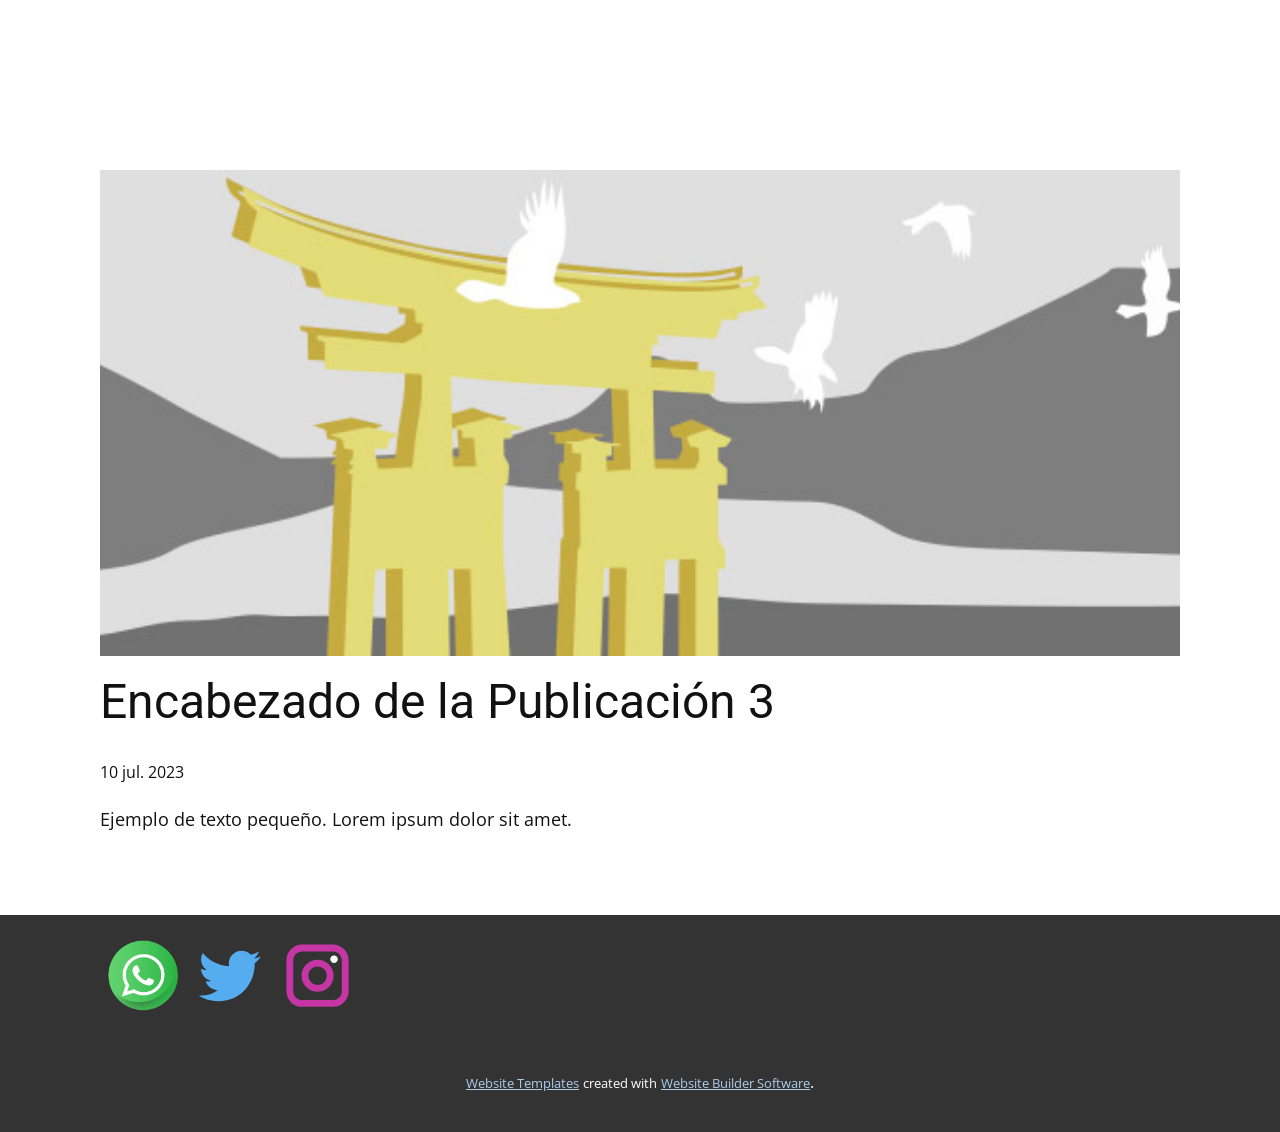
<file: blog/enviar-2.html>
<!DOCTYPE html>
<html style="font-size: 16px;" lang="es"><head>
    <meta name="viewport" content="width=device-width, initial-scale=1.0">
    <meta charset="utf-8">
    <meta name="keywords" content="Encabezado de la Publicación 1">
    <meta name="description" content="">
    <title>Encabezado de la Publicación 3</title>
    <link rel="stylesheet" href="../nicepage.css" media="screen">
<link rel="stylesheet" href="../Post-Template.css" media="screen">
    <script class="u-script" type="text/javascript" src="../jquery.js" defer=""></script>
    <script class="u-script" type="text/javascript" src="../nicepage.js" defer=""></script>
    <meta name="generator" content="Nicepage 5.13.1, nicepage.com">
    <link id="u-theme-google-font" rel="stylesheet" href="https://fonts.googleapis.com/css?family=Roboto:100,100i,300,300i,400,400i,500,500i,700,700i,900,900i|Open+Sans:300,300i,400,400i,500,500i,600,600i,700,700i,800,800i">
    
    
    <script type="application/ld+json">{
		"@context": "http://schema.org",
		"@type": "Organization",
		"name": "",
		"sameAs": [
				"wa.me/+573205345586",
				"https://twitter.com/kiyoo_777",
				"https://instagram.com/sskkiyo.rox"
		]
}</script>
    <meta name="theme-color" content="#478ac9">
    <meta name="twitter:site" content="@">
    <meta name="twitter:card" content="summary_large_image">
    <meta name="twitter:title" content="Post Template">
    <meta name="twitter:description" content="">
  <meta data-intl-tel-input-cdn-path="intlTelInput/"></head>
  <body class="u-body u-xl-mode" data-lang="es"><header class="u-clearfix u-header u-header" id="sec-3db0"><div class="u-clearfix u-sheet u-sheet-1"></div></header>
    <section class="u-align-center u-clearfix u-section-1" id="sec-32ab">
      <div class="u-clearfix u-sheet u-valign-middle-md u-valign-middle-sm u-valign-middle-xs u-sheet-1"><!--post_details--><!--post_details_options_json--><!--{"source":""}--><!--/post_details_options_json--><!--blog_post-->
        <div class="u-container-style u-expanded-width u-post-details u-post-details-1">
          <div class="u-container-layout u-valign-middle u-container-layout-1"><!--blog_post_image-->
            <img alt="" class="u-blog-control u-expanded-width u-image u-image-default u-image-1" src="../images/8ad73f3c.jpeg"><!--/blog_post_image--><!--blog_post_header-->
            <h2 class="u-blog-control u-text u-text-1">Encabezado de la Publicación 3</h2><!--/blog_post_header--><!--blog_post_metadata-->
            <div class="u-blog-control u-metadata u-metadata-1"><!--blog_post_metadata_date-->
              <span class="u-meta-date u-meta-icon">10 jul. 2023</span><!--/blog_post_metadata_date--><!--blog_post_metadata_category-->
              <!--/blog_post_metadata_category--><!--blog_post_metadata_comments-->
              <!--/blog_post_metadata_comments-->
            </div><!--/blog_post_metadata--><!--blog_post_content-->
            <div class="u-align-justify u-blog-control u-post-content u-text u-text-2 fr-view">
  Ejemplo de texto pequeño. Lorem ipsum dolor sit amet.
  </div><!--/blog_post_content-->
          </div>
        </div><!--/blog_post--><!--/post_details-->
      </div>
    </section>
    
    
    <footer class="u-align-center u-clearfix u-footer u-grey-80 u-footer" id="sec-2e33"><div class="u-clearfix u-sheet u-sheet-1">
        <div class="u-social-icons u-spacing-10 u-social-icons-1">
          <a class="u-social-url" title="Whatsapp" target="_blank" href="../wa.me/+573205345586"><span class="u-file-icon u-icon u-social-facebook u-social-icon u-icon-1"><img src="../images/2626279.png" alt=""></span>
          </a>
          <a class="u-social-url" title="twitter" target="_blank" href="https://twitter.com/kiyoo_777"><span class="u-icon u-social-icon u-social-twitter u-icon-2"><svg class="u-svg-link" preserveAspectRatio="xMidYMin slice" viewBox="0 0 112 112" style=""><use xmlns:xlink="http://www.w3.org/1999/xlink" xlink:href="#svg-7c9a"></use></svg><svg class="u-svg-content" viewBox="0 0 112 112" x="0" y="0" id="svg-7c9a"><path fill="currentColor" d="M92.2,38.2c0,0.8,0,1.6,0,2.3c0,24.3-18.6,52.4-52.6,52.4c-10.6,0.1-20.2-2.9-28.5-8.2
	c1.4,0.2,2.9,0.2,4.4,0.2c8.7,0,16.7-2.9,23-7.9c-8.1-0.2-14.9-5.5-17.3-12.8c1.1,0.2,2.4,0.2,3.4,0.2c1.6,0,3.3-0.2,4.8-0.7
	c-8.4-1.6-14.9-9.2-14.9-18c0-0.2,0-0.2,0-0.2c2.5,1.4,5.4,2.2,8.4,2.3c-5-3.3-8.3-8.9-8.3-15.4c0-3.4,1-6.5,2.5-9.2
	c9.1,11.1,22.7,18.5,38,19.2c-0.2-1.4-0.4-2.8-0.4-4.3c0.1-10,8.3-18.2,18.5-18.2c5.4,0,10.1,2.2,13.5,5.7c4.3-0.8,8.1-2.3,11.7-4.5
	c-1.4,4.3-4.3,7.9-8.1,10.1c3.7-0.4,7.3-1.4,10.6-2.9C98.9,32.3,95.7,35.5,92.2,38.2z"></path></svg></span>
          </a>
          <a class="u-social-url" title="instagram" target="_blank" href="https://instagram.com/sskkiyo.rox"><span class="u-icon u-social-icon u-social-instagram u-icon-3"><svg class="u-svg-link" preserveAspectRatio="xMidYMin slice" viewBox="0 0 112 112" style=""><use xmlns:xlink="http://www.w3.org/1999/xlink" xlink:href="#svg-8bb1"></use></svg><svg class="u-svg-content" viewBox="0 0 112 112" x="0" y="0" id="svg-8bb1"><path fill="currentColor" d="M55.9,32.9c-12.8,0-23.2,10.4-23.2,23.2s10.4,23.2,23.2,23.2s23.2-10.4,23.2-23.2S68.7,32.9,55.9,32.9z
	 M55.9,69.4c-7.4,0-13.3-6-13.3-13.3c-0.1-7.4,6-13.3,13.3-13.3s13.3,6,13.3,13.3C69.3,63.5,63.3,69.4,55.9,69.4z"></path><path fill="#FFFFFF" d="M79.7,26.8c-3,0-5.4,2.5-5.4,5.4s2.5,5.4,5.4,5.4c3,0,5.4-2.5,5.4-5.4S82.7,26.8,79.7,26.8z"></path><path fill="currentColor" d="M78.2,11H33.5C21,11,10.8,21.3,10.8,33.7v44.7c0,12.6,10.2,22.8,22.7,22.8h44.7c12.6,0,22.7-10.2,22.7-22.7
	V33.7C100.8,21.1,90.6,11,78.2,11z M91,78.4c0,7.1-5.8,12.8-12.8,12.8H33.5c-7.1,0-12.8-5.8-12.8-12.8V33.7
	c0-7.1,5.8-12.8,12.8-12.8h44.7c7.1,0,12.8,5.8,12.8,12.8V78.4z"></path></svg></span>
          </a>
        </div>
      </div></footer>
    <section class="u-backlink u-clearfix u-grey-80">
      <a class="u-link" href="https://nicepage.com/website-templates" target="_blank">
        <span>Website Templates</span>
      </a>
      <p class="u-text">
        <span>created with</span>
      </p>
      <a class="u-link" href="" target="_blank">
        <span>Website Builder Software</span>
      </a>. 
    </section>
  
</body></html>
</file>
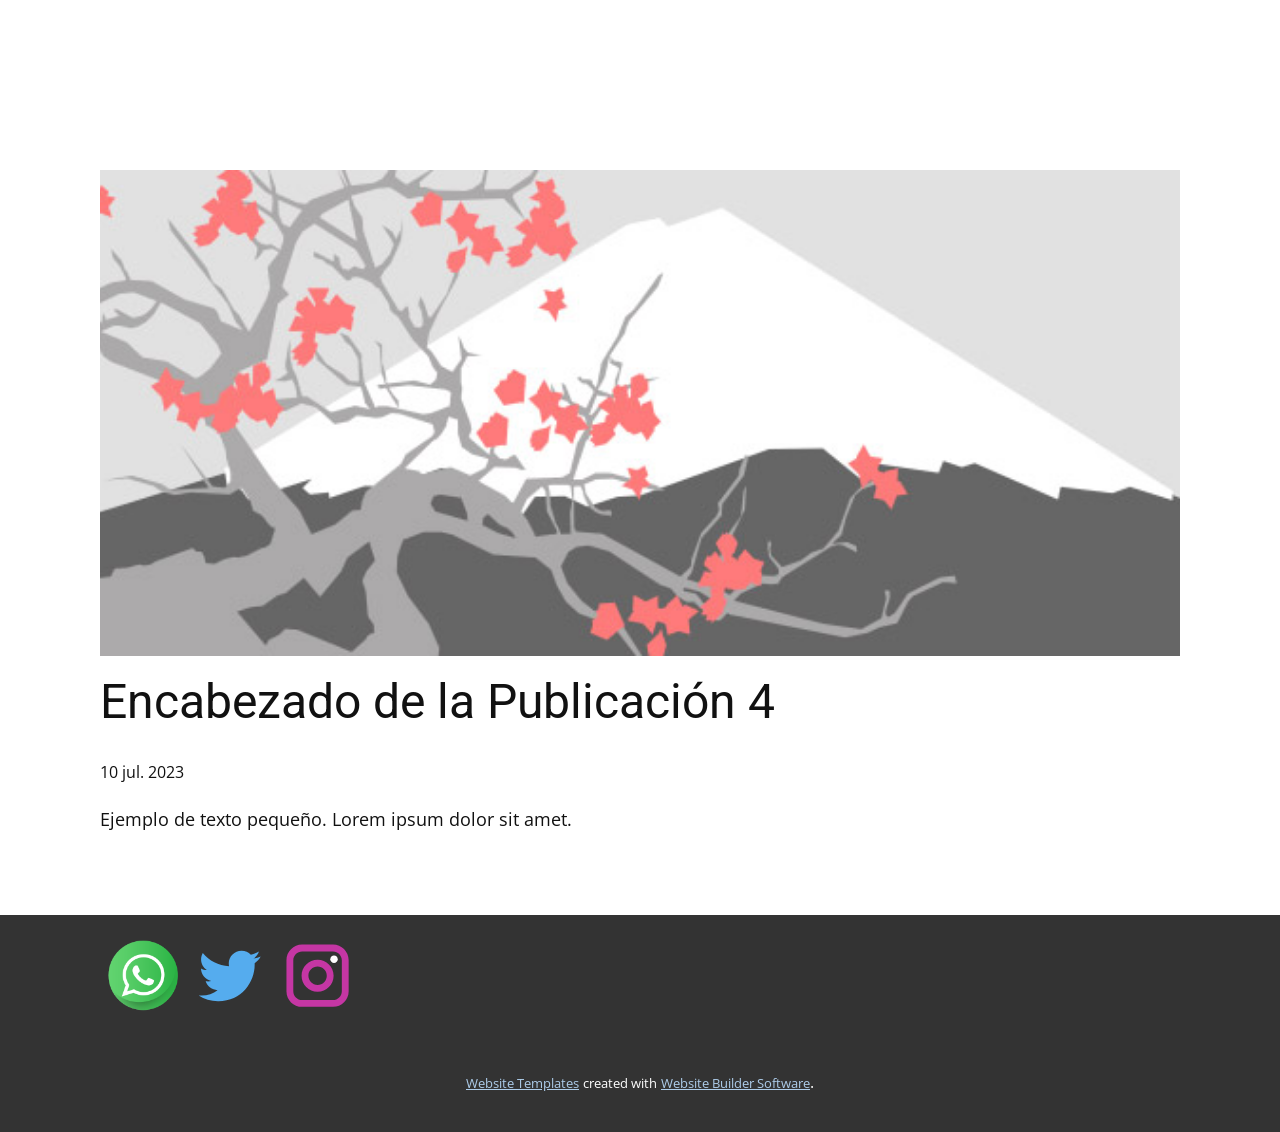
<file: blog/enviar-3.html>
<!DOCTYPE html>
<html style="font-size: 16px;" lang="es"><head>
    <meta name="viewport" content="width=device-width, initial-scale=1.0">
    <meta charset="utf-8">
    <meta name="keywords" content="Encabezado de la Publicación 1">
    <meta name="description" content="">
    <title>Encabezado de la Publicación 4</title>
    <link rel="stylesheet" href="../nicepage.css" media="screen">
<link rel="stylesheet" href="../Post-Template.css" media="screen">
    <script class="u-script" type="text/javascript" src="../jquery.js" defer=""></script>
    <script class="u-script" type="text/javascript" src="../nicepage.js" defer=""></script>
    <meta name="generator" content="Nicepage 5.13.1, nicepage.com">
    <link id="u-theme-google-font" rel="stylesheet" href="https://fonts.googleapis.com/css?family=Roboto:100,100i,300,300i,400,400i,500,500i,700,700i,900,900i|Open+Sans:300,300i,400,400i,500,500i,600,600i,700,700i,800,800i">
    
    
    <script type="application/ld+json">{
		"@context": "http://schema.org",
		"@type": "Organization",
		"name": "",
		"sameAs": [
				"wa.me/+573205345586",
				"https://twitter.com/kiyoo_777",
				"https://instagram.com/sskkiyo.rox"
		]
}</script>
    <meta name="theme-color" content="#478ac9">
    <meta name="twitter:site" content="@">
    <meta name="twitter:card" content="summary_large_image">
    <meta name="twitter:title" content="Post Template">
    <meta name="twitter:description" content="">
  <meta data-intl-tel-input-cdn-path="intlTelInput/"></head>
  <body class="u-body u-xl-mode" data-lang="es"><header class="u-clearfix u-header u-header" id="sec-3db0"><div class="u-clearfix u-sheet u-sheet-1"></div></header>
    <section class="u-align-center u-clearfix u-section-1" id="sec-32ab">
      <div class="u-clearfix u-sheet u-valign-middle-md u-valign-middle-sm u-valign-middle-xs u-sheet-1"><!--post_details--><!--post_details_options_json--><!--{"source":""}--><!--/post_details_options_json--><!--blog_post-->
        <div class="u-container-style u-expanded-width u-post-details u-post-details-1">
          <div class="u-container-layout u-valign-middle u-container-layout-1"><!--blog_post_image-->
            <img alt="" class="u-blog-control u-expanded-width u-image u-image-default u-image-1" src="../images/0fd3416c.jpeg"><!--/blog_post_image--><!--blog_post_header-->
            <h2 class="u-blog-control u-text u-text-1">Encabezado de la Publicación 4</h2><!--/blog_post_header--><!--blog_post_metadata-->
            <div class="u-blog-control u-metadata u-metadata-1"><!--blog_post_metadata_date-->
              <span class="u-meta-date u-meta-icon">10 jul. 2023</span><!--/blog_post_metadata_date--><!--blog_post_metadata_category-->
              <!--/blog_post_metadata_category--><!--blog_post_metadata_comments-->
              <!--/blog_post_metadata_comments-->
            </div><!--/blog_post_metadata--><!--blog_post_content-->
            <div class="u-align-justify u-blog-control u-post-content u-text u-text-2 fr-view">
  Ejemplo de texto pequeño. Lorem ipsum dolor sit amet.
  </div><!--/blog_post_content-->
          </div>
        </div><!--/blog_post--><!--/post_details-->
      </div>
    </section>
    
    
    <footer class="u-align-center u-clearfix u-footer u-grey-80 u-footer" id="sec-2e33"><div class="u-clearfix u-sheet u-sheet-1">
        <div class="u-social-icons u-spacing-10 u-social-icons-1">
          <a class="u-social-url" title="Whatsapp" target="_blank" href="../wa.me/+573205345586"><span class="u-file-icon u-icon u-social-facebook u-social-icon u-icon-1"><img src="../images/2626279.png" alt=""></span>
          </a>
          <a class="u-social-url" title="twitter" target="_blank" href="https://twitter.com/kiyoo_777"><span class="u-icon u-social-icon u-social-twitter u-icon-2"><svg class="u-svg-link" preserveAspectRatio="xMidYMin slice" viewBox="0 0 112 112" style=""><use xmlns:xlink="http://www.w3.org/1999/xlink" xlink:href="#svg-7c9a"></use></svg><svg class="u-svg-content" viewBox="0 0 112 112" x="0" y="0" id="svg-7c9a"><path fill="currentColor" d="M92.2,38.2c0,0.8,0,1.6,0,2.3c0,24.3-18.6,52.4-52.6,52.4c-10.6,0.1-20.2-2.9-28.5-8.2
	c1.4,0.2,2.9,0.2,4.4,0.2c8.7,0,16.7-2.9,23-7.9c-8.1-0.2-14.9-5.5-17.3-12.8c1.1,0.2,2.4,0.2,3.4,0.2c1.6,0,3.3-0.2,4.8-0.7
	c-8.4-1.6-14.9-9.2-14.9-18c0-0.2,0-0.2,0-0.2c2.5,1.4,5.4,2.2,8.4,2.3c-5-3.3-8.3-8.9-8.3-15.4c0-3.4,1-6.5,2.5-9.2
	c9.1,11.1,22.7,18.5,38,19.2c-0.2-1.4-0.4-2.8-0.4-4.3c0.1-10,8.3-18.2,18.5-18.2c5.4,0,10.1,2.2,13.5,5.7c4.3-0.8,8.1-2.3,11.7-4.5
	c-1.4,4.3-4.3,7.9-8.1,10.1c3.7-0.4,7.3-1.4,10.6-2.9C98.9,32.3,95.7,35.5,92.2,38.2z"></path></svg></span>
          </a>
          <a class="u-social-url" title="instagram" target="_blank" href="https://instagram.com/sskkiyo.rox"><span class="u-icon u-social-icon u-social-instagram u-icon-3"><svg class="u-svg-link" preserveAspectRatio="xMidYMin slice" viewBox="0 0 112 112" style=""><use xmlns:xlink="http://www.w3.org/1999/xlink" xlink:href="#svg-8bb1"></use></svg><svg class="u-svg-content" viewBox="0 0 112 112" x="0" y="0" id="svg-8bb1"><path fill="currentColor" d="M55.9,32.9c-12.8,0-23.2,10.4-23.2,23.2s10.4,23.2,23.2,23.2s23.2-10.4,23.2-23.2S68.7,32.9,55.9,32.9z
	 M55.9,69.4c-7.4,0-13.3-6-13.3-13.3c-0.1-7.4,6-13.3,13.3-13.3s13.3,6,13.3,13.3C69.3,63.5,63.3,69.4,55.9,69.4z"></path><path fill="#FFFFFF" d="M79.7,26.8c-3,0-5.4,2.5-5.4,5.4s2.5,5.4,5.4,5.4c3,0,5.4-2.5,5.4-5.4S82.7,26.8,79.7,26.8z"></path><path fill="currentColor" d="M78.2,11H33.5C21,11,10.8,21.3,10.8,33.7v44.7c0,12.6,10.2,22.8,22.7,22.8h44.7c12.6,0,22.7-10.2,22.7-22.7
	V33.7C100.8,21.1,90.6,11,78.2,11z M91,78.4c0,7.1-5.8,12.8-12.8,12.8H33.5c-7.1,0-12.8-5.8-12.8-12.8V33.7
	c0-7.1,5.8-12.8,12.8-12.8h44.7c7.1,0,12.8,5.8,12.8,12.8V78.4z"></path></svg></span>
          </a>
        </div>
      </div></footer>
    <section class="u-backlink u-clearfix u-grey-80">
      <a class="u-link" href="https://nicepage.com/website-templates" target="_blank">
        <span>Website Templates</span>
      </a>
      <p class="u-text">
        <span>created with</span>
      </p>
      <a class="u-link" href="" target="_blank">
        <span>Website Builder Software</span>
      </a>. 
    </section>
  
</body></html>
</file>
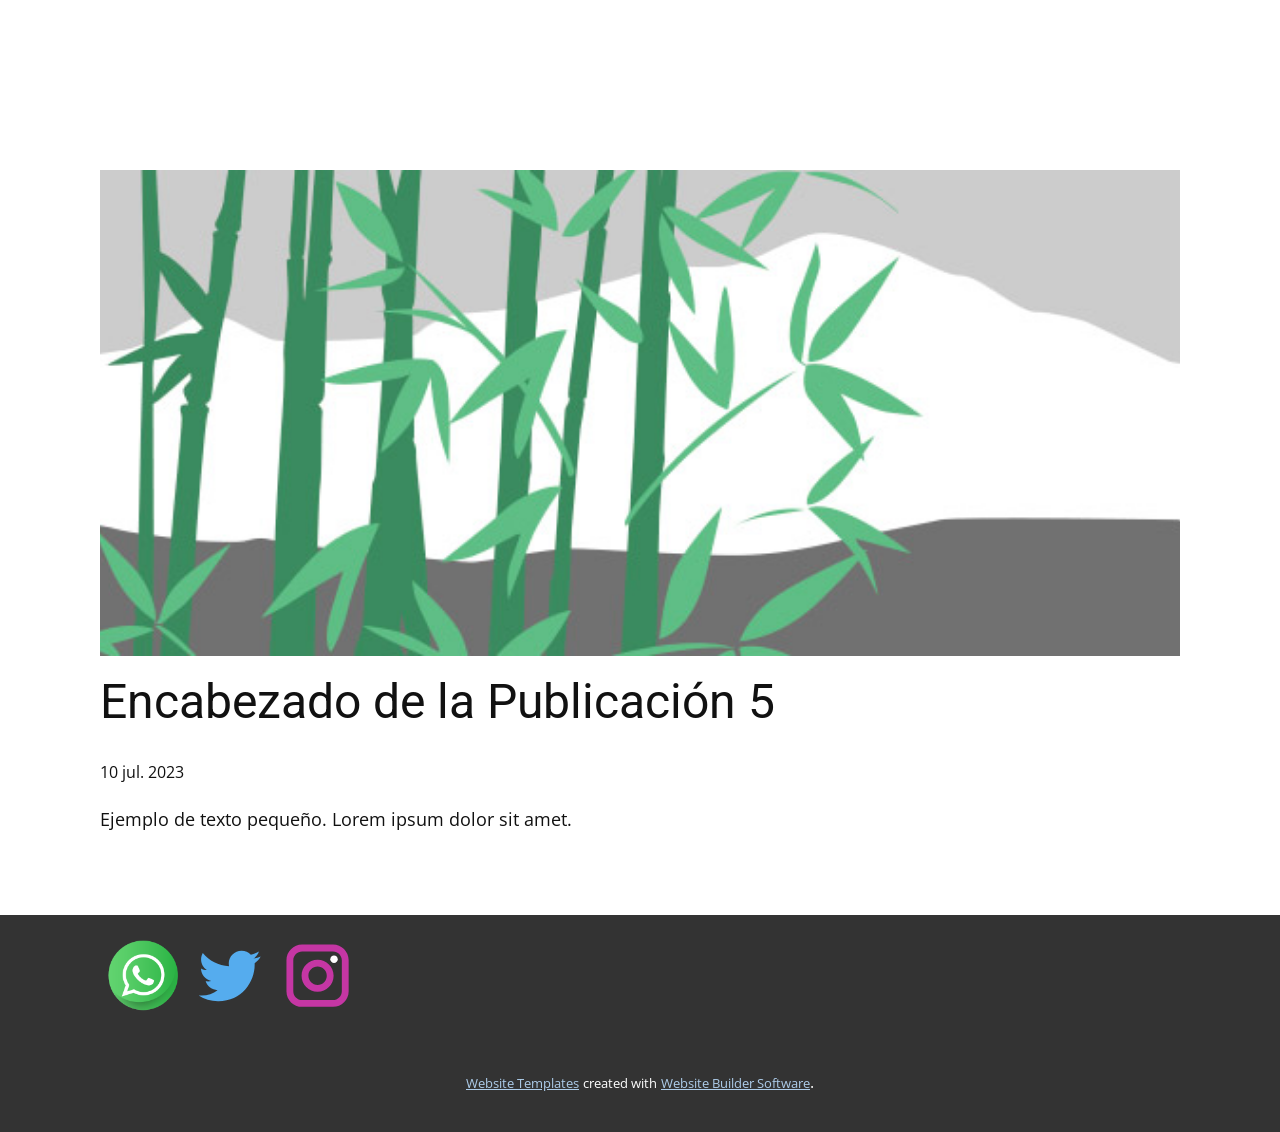
<file: blog/enviar-4.html>
<!DOCTYPE html>
<html style="font-size: 16px;" lang="es"><head>
    <meta name="viewport" content="width=device-width, initial-scale=1.0">
    <meta charset="utf-8">
    <meta name="keywords" content="Encabezado de la Publicación 1">
    <meta name="description" content="">
    <title>Encabezado de la Publicación 5</title>
    <link rel="stylesheet" href="../nicepage.css" media="screen">
<link rel="stylesheet" href="../Post-Template.css" media="screen">
    <script class="u-script" type="text/javascript" src="../jquery.js" defer=""></script>
    <script class="u-script" type="text/javascript" src="../nicepage.js" defer=""></script>
    <meta name="generator" content="Nicepage 5.13.1, nicepage.com">
    <link id="u-theme-google-font" rel="stylesheet" href="https://fonts.googleapis.com/css?family=Roboto:100,100i,300,300i,400,400i,500,500i,700,700i,900,900i|Open+Sans:300,300i,400,400i,500,500i,600,600i,700,700i,800,800i">
    
    
    <script type="application/ld+json">{
		"@context": "http://schema.org",
		"@type": "Organization",
		"name": "",
		"sameAs": [
				"wa.me/+573205345586",
				"https://twitter.com/kiyoo_777",
				"https://instagram.com/sskkiyo.rox"
		]
}</script>
    <meta name="theme-color" content="#478ac9">
    <meta name="twitter:site" content="@">
    <meta name="twitter:card" content="summary_large_image">
    <meta name="twitter:title" content="Post Template">
    <meta name="twitter:description" content="">
  <meta data-intl-tel-input-cdn-path="intlTelInput/"></head>
  <body class="u-body u-xl-mode" data-lang="es"><header class="u-clearfix u-header u-header" id="sec-3db0"><div class="u-clearfix u-sheet u-sheet-1"></div></header>
    <section class="u-align-center u-clearfix u-section-1" id="sec-32ab">
      <div class="u-clearfix u-sheet u-valign-middle-md u-valign-middle-sm u-valign-middle-xs u-sheet-1"><!--post_details--><!--post_details_options_json--><!--{"source":""}--><!--/post_details_options_json--><!--blog_post-->
        <div class="u-container-style u-expanded-width u-post-details u-post-details-1">
          <div class="u-container-layout u-valign-middle u-container-layout-1"><!--blog_post_image-->
            <img alt="" class="u-blog-control u-expanded-width u-image u-image-default u-image-1" src="../images/68f64b9d.jpeg"><!--/blog_post_image--><!--blog_post_header-->
            <h2 class="u-blog-control u-text u-text-1">Encabezado de la Publicación 5</h2><!--/blog_post_header--><!--blog_post_metadata-->
            <div class="u-blog-control u-metadata u-metadata-1"><!--blog_post_metadata_date-->
              <span class="u-meta-date u-meta-icon">10 jul. 2023</span><!--/blog_post_metadata_date--><!--blog_post_metadata_category-->
              <!--/blog_post_metadata_category--><!--blog_post_metadata_comments-->
              <!--/blog_post_metadata_comments-->
            </div><!--/blog_post_metadata--><!--blog_post_content-->
            <div class="u-align-justify u-blog-control u-post-content u-text u-text-2 fr-view">
  Ejemplo de texto pequeño. Lorem ipsum dolor sit amet.
  </div><!--/blog_post_content-->
          </div>
        </div><!--/blog_post--><!--/post_details-->
      </div>
    </section>
    
    
    <footer class="u-align-center u-clearfix u-footer u-grey-80 u-footer" id="sec-2e33"><div class="u-clearfix u-sheet u-sheet-1">
        <div class="u-social-icons u-spacing-10 u-social-icons-1">
          <a class="u-social-url" title="Whatsapp" target="_blank" href="../wa.me/+573205345586"><span class="u-file-icon u-icon u-social-facebook u-social-icon u-icon-1"><img src="../images/2626279.png" alt=""></span>
          </a>
          <a class="u-social-url" title="twitter" target="_blank" href="https://twitter.com/kiyoo_777"><span class="u-icon u-social-icon u-social-twitter u-icon-2"><svg class="u-svg-link" preserveAspectRatio="xMidYMin slice" viewBox="0 0 112 112" style=""><use xmlns:xlink="http://www.w3.org/1999/xlink" xlink:href="#svg-7c9a"></use></svg><svg class="u-svg-content" viewBox="0 0 112 112" x="0" y="0" id="svg-7c9a"><path fill="currentColor" d="M92.2,38.2c0,0.8,0,1.6,0,2.3c0,24.3-18.6,52.4-52.6,52.4c-10.6,0.1-20.2-2.9-28.5-8.2
	c1.4,0.2,2.9,0.2,4.4,0.2c8.7,0,16.7-2.9,23-7.9c-8.1-0.2-14.9-5.5-17.3-12.8c1.1,0.2,2.4,0.2,3.4,0.2c1.6,0,3.3-0.2,4.8-0.7
	c-8.4-1.6-14.9-9.2-14.9-18c0-0.2,0-0.2,0-0.2c2.5,1.4,5.4,2.2,8.4,2.3c-5-3.3-8.3-8.9-8.3-15.4c0-3.4,1-6.5,2.5-9.2
	c9.1,11.1,22.7,18.5,38,19.2c-0.2-1.4-0.4-2.8-0.4-4.3c0.1-10,8.3-18.2,18.5-18.2c5.4,0,10.1,2.2,13.5,5.7c4.3-0.8,8.1-2.3,11.7-4.5
	c-1.4,4.3-4.3,7.9-8.1,10.1c3.7-0.4,7.3-1.4,10.6-2.9C98.9,32.3,95.7,35.5,92.2,38.2z"></path></svg></span>
          </a>
          <a class="u-social-url" title="instagram" target="_blank" href="https://instagram.com/sskkiyo.rox"><span class="u-icon u-social-icon u-social-instagram u-icon-3"><svg class="u-svg-link" preserveAspectRatio="xMidYMin slice" viewBox="0 0 112 112" style=""><use xmlns:xlink="http://www.w3.org/1999/xlink" xlink:href="#svg-8bb1"></use></svg><svg class="u-svg-content" viewBox="0 0 112 112" x="0" y="0" id="svg-8bb1"><path fill="currentColor" d="M55.9,32.9c-12.8,0-23.2,10.4-23.2,23.2s10.4,23.2,23.2,23.2s23.2-10.4,23.2-23.2S68.7,32.9,55.9,32.9z
	 M55.9,69.4c-7.4,0-13.3-6-13.3-13.3c-0.1-7.4,6-13.3,13.3-13.3s13.3,6,13.3,13.3C69.3,63.5,63.3,69.4,55.9,69.4z"></path><path fill="#FFFFFF" d="M79.7,26.8c-3,0-5.4,2.5-5.4,5.4s2.5,5.4,5.4,5.4c3,0,5.4-2.5,5.4-5.4S82.7,26.8,79.7,26.8z"></path><path fill="currentColor" d="M78.2,11H33.5C21,11,10.8,21.3,10.8,33.7v44.7c0,12.6,10.2,22.8,22.7,22.8h44.7c12.6,0,22.7-10.2,22.7-22.7
	V33.7C100.8,21.1,90.6,11,78.2,11z M91,78.4c0,7.1-5.8,12.8-12.8,12.8H33.5c-7.1,0-12.8-5.8-12.8-12.8V33.7
	c0-7.1,5.8-12.8,12.8-12.8h44.7c7.1,0,12.8,5.8,12.8,12.8V78.4z"></path></svg></span>
          </a>
        </div>
      </div></footer>
    <section class="u-backlink u-clearfix u-grey-80">
      <a class="u-link" href="https://nicepage.com/website-templates" target="_blank">
        <span>Website Templates</span>
      </a>
      <p class="u-text">
        <span>created with</span>
      </p>
      <a class="u-link" href="" target="_blank">
        <span>Website Builder Software</span>
      </a>. 
    </section>
  
</body></html>
</file>
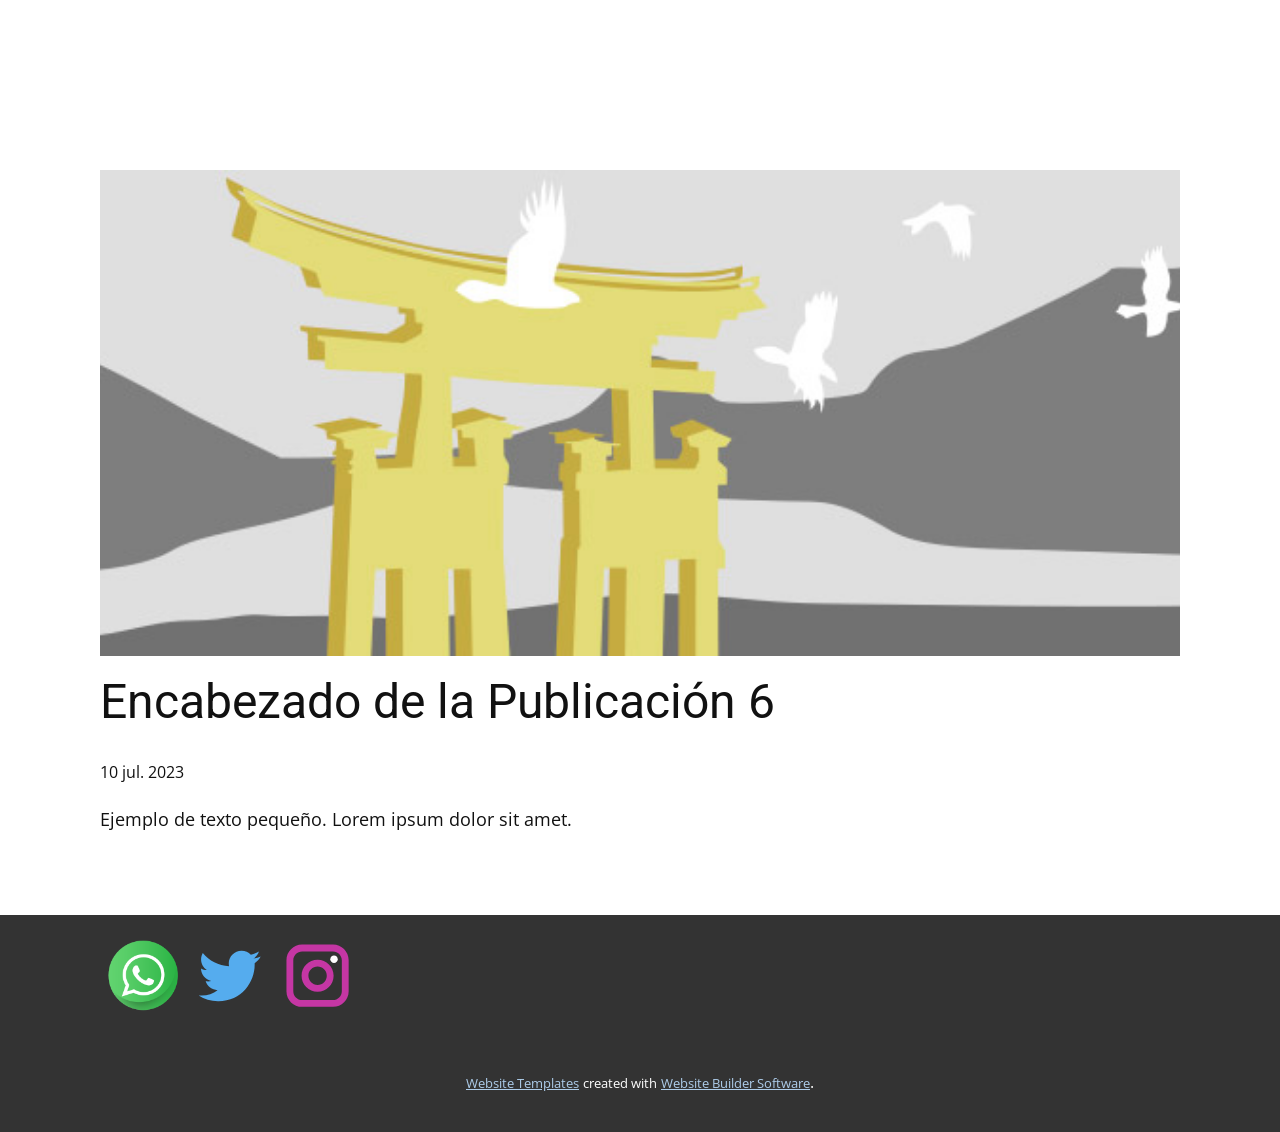
<file: blog/enviar-5.html>
<!DOCTYPE html>
<html style="font-size: 16px;" lang="es"><head>
    <meta name="viewport" content="width=device-width, initial-scale=1.0">
    <meta charset="utf-8">
    <meta name="keywords" content="Encabezado de la Publicación 1">
    <meta name="description" content="">
    <title>Encabezado de la Publicación 6</title>
    <link rel="stylesheet" href="../nicepage.css" media="screen">
<link rel="stylesheet" href="../Post-Template.css" media="screen">
    <script class="u-script" type="text/javascript" src="../jquery.js" defer=""></script>
    <script class="u-script" type="text/javascript" src="../nicepage.js" defer=""></script>
    <meta name="generator" content="Nicepage 5.13.1, nicepage.com">
    <link id="u-theme-google-font" rel="stylesheet" href="https://fonts.googleapis.com/css?family=Roboto:100,100i,300,300i,400,400i,500,500i,700,700i,900,900i|Open+Sans:300,300i,400,400i,500,500i,600,600i,700,700i,800,800i">
    
    
    <script type="application/ld+json">{
		"@context": "http://schema.org",
		"@type": "Organization",
		"name": "",
		"sameAs": [
				"wa.me/+573205345586",
				"https://twitter.com/kiyoo_777",
				"https://instagram.com/sskkiyo.rox"
		]
}</script>
    <meta name="theme-color" content="#478ac9">
    <meta name="twitter:site" content="@">
    <meta name="twitter:card" content="summary_large_image">
    <meta name="twitter:title" content="Post Template">
    <meta name="twitter:description" content="">
  <meta data-intl-tel-input-cdn-path="intlTelInput/"></head>
  <body class="u-body u-xl-mode" data-lang="es"><header class="u-clearfix u-header u-header" id="sec-3db0"><div class="u-clearfix u-sheet u-sheet-1"></div></header>
    <section class="u-align-center u-clearfix u-section-1" id="sec-32ab">
      <div class="u-clearfix u-sheet u-valign-middle-md u-valign-middle-sm u-valign-middle-xs u-sheet-1"><!--post_details--><!--post_details_options_json--><!--{"source":""}--><!--/post_details_options_json--><!--blog_post-->
        <div class="u-container-style u-expanded-width u-post-details u-post-details-1">
          <div class="u-container-layout u-valign-middle u-container-layout-1"><!--blog_post_image-->
            <img alt="" class="u-blog-control u-expanded-width u-image u-image-default u-image-1" src="../images/8ad73f3c.jpeg"><!--/blog_post_image--><!--blog_post_header-->
            <h2 class="u-blog-control u-text u-text-1">Encabezado de la Publicación 6</h2><!--/blog_post_header--><!--blog_post_metadata-->
            <div class="u-blog-control u-metadata u-metadata-1"><!--blog_post_metadata_date-->
              <span class="u-meta-date u-meta-icon">10 jul. 2023</span><!--/blog_post_metadata_date--><!--blog_post_metadata_category-->
              <!--/blog_post_metadata_category--><!--blog_post_metadata_comments-->
              <!--/blog_post_metadata_comments-->
            </div><!--/blog_post_metadata--><!--blog_post_content-->
            <div class="u-align-justify u-blog-control u-post-content u-text u-text-2 fr-view">
  Ejemplo de texto pequeño. Lorem ipsum dolor sit amet.
  </div><!--/blog_post_content-->
          </div>
        </div><!--/blog_post--><!--/post_details-->
      </div>
    </section>
    
    
    <footer class="u-align-center u-clearfix u-footer u-grey-80 u-footer" id="sec-2e33"><div class="u-clearfix u-sheet u-sheet-1">
        <div class="u-social-icons u-spacing-10 u-social-icons-1">
          <a class="u-social-url" title="Whatsapp" target="_blank" href="../wa.me/+573205345586"><span class="u-file-icon u-icon u-social-facebook u-social-icon u-icon-1"><img src="../images/2626279.png" alt=""></span>
          </a>
          <a class="u-social-url" title="twitter" target="_blank" href="https://twitter.com/kiyoo_777"><span class="u-icon u-social-icon u-social-twitter u-icon-2"><svg class="u-svg-link" preserveAspectRatio="xMidYMin slice" viewBox="0 0 112 112" style=""><use xmlns:xlink="http://www.w3.org/1999/xlink" xlink:href="#svg-7c9a"></use></svg><svg class="u-svg-content" viewBox="0 0 112 112" x="0" y="0" id="svg-7c9a"><path fill="currentColor" d="M92.2,38.2c0,0.8,0,1.6,0,2.3c0,24.3-18.6,52.4-52.6,52.4c-10.6,0.1-20.2-2.9-28.5-8.2
	c1.4,0.2,2.9,0.2,4.4,0.2c8.7,0,16.7-2.9,23-7.9c-8.1-0.2-14.9-5.5-17.3-12.8c1.1,0.2,2.4,0.2,3.4,0.2c1.6,0,3.3-0.2,4.8-0.7
	c-8.4-1.6-14.9-9.2-14.9-18c0-0.2,0-0.2,0-0.2c2.5,1.4,5.4,2.2,8.4,2.3c-5-3.3-8.3-8.9-8.3-15.4c0-3.4,1-6.5,2.5-9.2
	c9.1,11.1,22.7,18.5,38,19.2c-0.2-1.4-0.4-2.8-0.4-4.3c0.1-10,8.3-18.2,18.5-18.2c5.4,0,10.1,2.2,13.5,5.7c4.3-0.8,8.1-2.3,11.7-4.5
	c-1.4,4.3-4.3,7.9-8.1,10.1c3.7-0.4,7.3-1.4,10.6-2.9C98.9,32.3,95.7,35.5,92.2,38.2z"></path></svg></span>
          </a>
          <a class="u-social-url" title="instagram" target="_blank" href="https://instagram.com/sskkiyo.rox"><span class="u-icon u-social-icon u-social-instagram u-icon-3"><svg class="u-svg-link" preserveAspectRatio="xMidYMin slice" viewBox="0 0 112 112" style=""><use xmlns:xlink="http://www.w3.org/1999/xlink" xlink:href="#svg-8bb1"></use></svg><svg class="u-svg-content" viewBox="0 0 112 112" x="0" y="0" id="svg-8bb1"><path fill="currentColor" d="M55.9,32.9c-12.8,0-23.2,10.4-23.2,23.2s10.4,23.2,23.2,23.2s23.2-10.4,23.2-23.2S68.7,32.9,55.9,32.9z
	 M55.9,69.4c-7.4,0-13.3-6-13.3-13.3c-0.1-7.4,6-13.3,13.3-13.3s13.3,6,13.3,13.3C69.3,63.5,63.3,69.4,55.9,69.4z"></path><path fill="#FFFFFF" d="M79.7,26.8c-3,0-5.4,2.5-5.4,5.4s2.5,5.4,5.4,5.4c3,0,5.4-2.5,5.4-5.4S82.7,26.8,79.7,26.8z"></path><path fill="currentColor" d="M78.2,11H33.5C21,11,10.8,21.3,10.8,33.7v44.7c0,12.6,10.2,22.8,22.7,22.8h44.7c12.6,0,22.7-10.2,22.7-22.7
	V33.7C100.8,21.1,90.6,11,78.2,11z M91,78.4c0,7.1-5.8,12.8-12.8,12.8H33.5c-7.1,0-12.8-5.8-12.8-12.8V33.7
	c0-7.1,5.8-12.8,12.8-12.8h44.7c7.1,0,12.8,5.8,12.8,12.8V78.4z"></path></svg></span>
          </a>
        </div>
      </div></footer>
    <section class="u-backlink u-clearfix u-grey-80">
      <a class="u-link" href="https://nicepage.com/website-templates" target="_blank">
        <span>Website Templates</span>
      </a>
      <p class="u-text">
        <span>created with</span>
      </p>
      <a class="u-link" href="" target="_blank">
        <span>Website Builder Software</span>
      </a>. 
    </section>
  
</body></html>
</file>
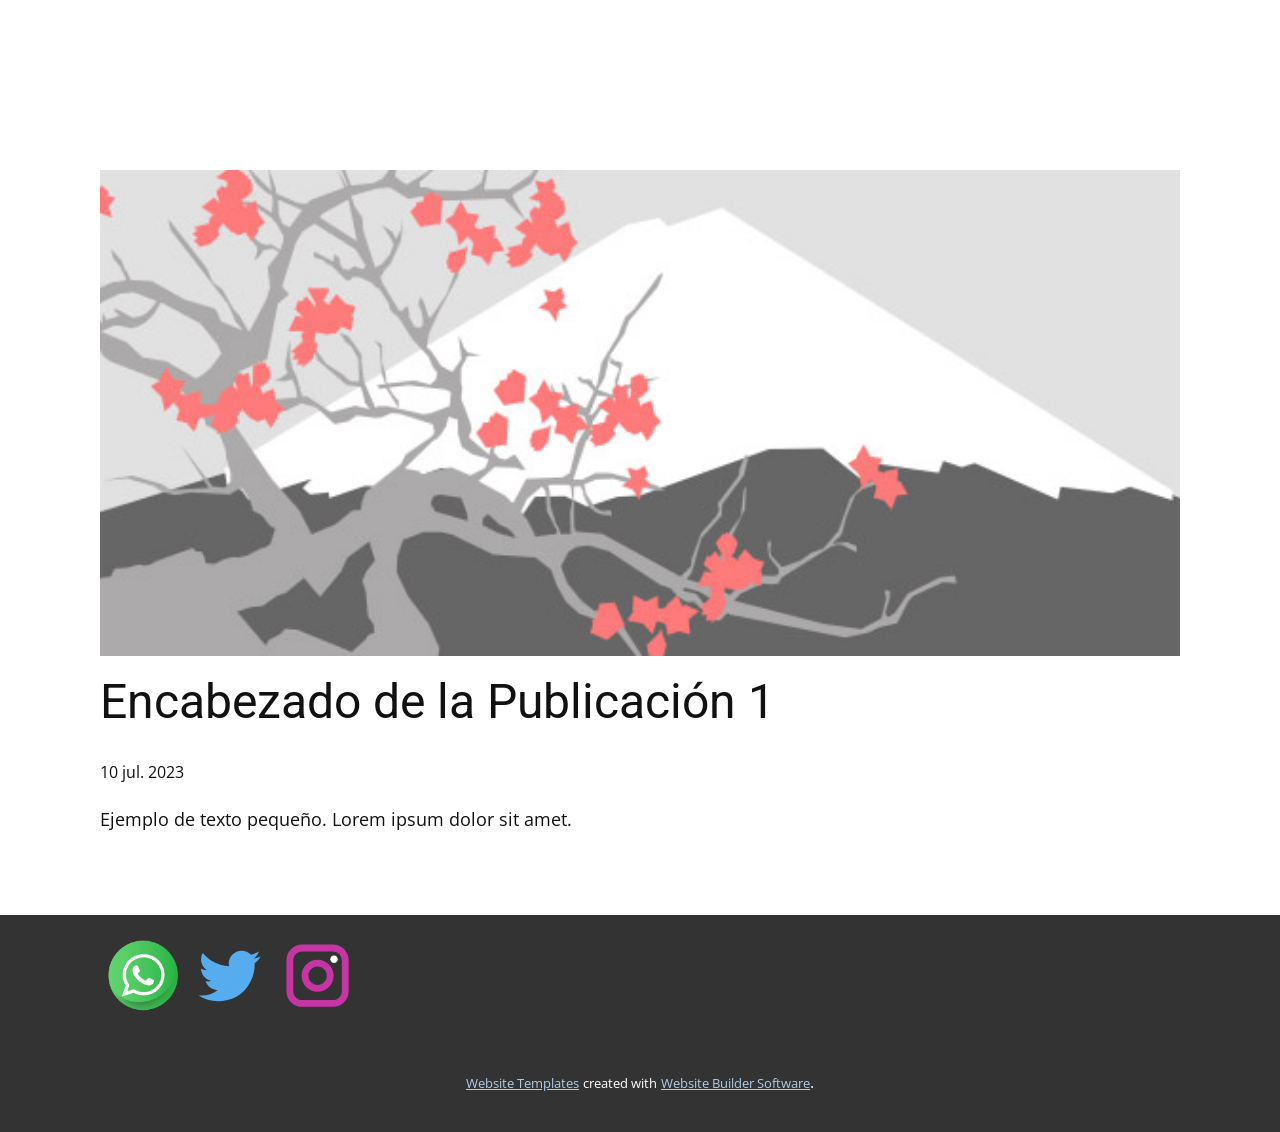
<file: blog/enviar.html>
<!DOCTYPE html>
<html style="font-size: 16px;" lang="es"><head>
    <meta name="viewport" content="width=device-width, initial-scale=1.0">
    <meta charset="utf-8">
    <meta name="keywords" content="Encabezado de la Publicación 1">
    <meta name="description" content="">
    <title>Encabezado de la Publicación 1</title>
    <link rel="stylesheet" href="../nicepage.css" media="screen">
<link rel="stylesheet" href="../Post-Template.css" media="screen">
    <script class="u-script" type="text/javascript" src="../jquery.js" defer=""></script>
    <script class="u-script" type="text/javascript" src="../nicepage.js" defer=""></script>
    <meta name="generator" content="Nicepage 5.13.1, nicepage.com">
    <link id="u-theme-google-font" rel="stylesheet" href="https://fonts.googleapis.com/css?family=Roboto:100,100i,300,300i,400,400i,500,500i,700,700i,900,900i|Open+Sans:300,300i,400,400i,500,500i,600,600i,700,700i,800,800i">
    
    
    <script type="application/ld+json">{
		"@context": "http://schema.org",
		"@type": "Organization",
		"name": "",
		"sameAs": [
				"wa.me/+573205345586",
				"https://twitter.com/kiyoo_777",
				"https://instagram.com/sskkiyo.rox"
		]
}</script>
    <meta name="theme-color" content="#478ac9">
    <meta name="twitter:site" content="@">
    <meta name="twitter:card" content="summary_large_image">
    <meta name="twitter:title" content="Post Template">
    <meta name="twitter:description" content="">
  <meta data-intl-tel-input-cdn-path="intlTelInput/"></head>
  <body class="u-body u-xl-mode" data-lang="es"><header class="u-clearfix u-header u-header" id="sec-3db0"><div class="u-clearfix u-sheet u-sheet-1"></div></header>
    <section class="u-align-center u-clearfix u-section-1" id="sec-32ab">
      <div class="u-clearfix u-sheet u-valign-middle-md u-valign-middle-sm u-valign-middle-xs u-sheet-1"><!--post_details--><!--post_details_options_json--><!--{"source":""}--><!--/post_details_options_json--><!--blog_post-->
        <div class="u-container-style u-expanded-width u-post-details u-post-details-1">
          <div class="u-container-layout u-valign-middle u-container-layout-1"><!--blog_post_image-->
            <img alt="" class="u-blog-control u-expanded-width u-image u-image-default u-image-1" src="../images/0fd3416c.jpeg"><!--/blog_post_image--><!--blog_post_header-->
            <h2 class="u-blog-control u-text u-text-1">Encabezado de la Publicación 1</h2><!--/blog_post_header--><!--blog_post_metadata-->
            <div class="u-blog-control u-metadata u-metadata-1"><!--blog_post_metadata_date-->
              <span class="u-meta-date u-meta-icon">10 jul. 2023</span><!--/blog_post_metadata_date--><!--blog_post_metadata_category-->
              <!--/blog_post_metadata_category--><!--blog_post_metadata_comments-->
              <!--/blog_post_metadata_comments-->
            </div><!--/blog_post_metadata--><!--blog_post_content-->
            <div class="u-align-justify u-blog-control u-post-content u-text u-text-2 fr-view">
  Ejemplo de texto pequeño. Lorem ipsum dolor sit amet.
  </div><!--/blog_post_content-->
          </div>
        </div><!--/blog_post--><!--/post_details-->
      </div>
    </section>
    
    
    <footer class="u-align-center u-clearfix u-footer u-grey-80 u-footer" id="sec-2e33"><div class="u-clearfix u-sheet u-sheet-1">
        <div class="u-social-icons u-spacing-10 u-social-icons-1">
          <a class="u-social-url" title="Whatsapp" target="_blank" href="../wa.me/+573205345586"><span class="u-file-icon u-icon u-social-facebook u-social-icon u-icon-1"><img src="../images/2626279.png" alt=""></span>
          </a>
          <a class="u-social-url" title="twitter" target="_blank" href="https://twitter.com/kiyoo_777"><span class="u-icon u-social-icon u-social-twitter u-icon-2"><svg class="u-svg-link" preserveAspectRatio="xMidYMin slice" viewBox="0 0 112 112" style=""><use xmlns:xlink="http://www.w3.org/1999/xlink" xlink:href="#svg-7c9a"></use></svg><svg class="u-svg-content" viewBox="0 0 112 112" x="0" y="0" id="svg-7c9a"><path fill="currentColor" d="M92.2,38.2c0,0.8,0,1.6,0,2.3c0,24.3-18.6,52.4-52.6,52.4c-10.6,0.1-20.2-2.9-28.5-8.2
	c1.4,0.2,2.9,0.2,4.4,0.2c8.7,0,16.7-2.9,23-7.9c-8.1-0.2-14.9-5.5-17.3-12.8c1.1,0.2,2.4,0.2,3.4,0.2c1.6,0,3.3-0.2,4.8-0.7
	c-8.4-1.6-14.9-9.2-14.9-18c0-0.2,0-0.2,0-0.2c2.5,1.4,5.4,2.2,8.4,2.3c-5-3.3-8.3-8.9-8.3-15.4c0-3.4,1-6.5,2.5-9.2
	c9.1,11.1,22.7,18.5,38,19.2c-0.2-1.4-0.4-2.8-0.4-4.3c0.1-10,8.3-18.2,18.5-18.2c5.4,0,10.1,2.2,13.5,5.7c4.3-0.8,8.1-2.3,11.7-4.5
	c-1.4,4.3-4.3,7.9-8.1,10.1c3.7-0.4,7.3-1.4,10.6-2.9C98.9,32.3,95.7,35.5,92.2,38.2z"></path></svg></span>
          </a>
          <a class="u-social-url" title="instagram" target="_blank" href="https://instagram.com/sskkiyo.rox"><span class="u-icon u-social-icon u-social-instagram u-icon-3"><svg class="u-svg-link" preserveAspectRatio="xMidYMin slice" viewBox="0 0 112 112" style=""><use xmlns:xlink="http://www.w3.org/1999/xlink" xlink:href="#svg-8bb1"></use></svg><svg class="u-svg-content" viewBox="0 0 112 112" x="0" y="0" id="svg-8bb1"><path fill="currentColor" d="M55.9,32.9c-12.8,0-23.2,10.4-23.2,23.2s10.4,23.2,23.2,23.2s23.2-10.4,23.2-23.2S68.7,32.9,55.9,32.9z
	 M55.9,69.4c-7.4,0-13.3-6-13.3-13.3c-0.1-7.4,6-13.3,13.3-13.3s13.3,6,13.3,13.3C69.3,63.5,63.3,69.4,55.9,69.4z"></path><path fill="#FFFFFF" d="M79.7,26.8c-3,0-5.4,2.5-5.4,5.4s2.5,5.4,5.4,5.4c3,0,5.4-2.5,5.4-5.4S82.7,26.8,79.7,26.8z"></path><path fill="currentColor" d="M78.2,11H33.5C21,11,10.8,21.3,10.8,33.7v44.7c0,12.6,10.2,22.8,22.7,22.8h44.7c12.6,0,22.7-10.2,22.7-22.7
	V33.7C100.8,21.1,90.6,11,78.2,11z M91,78.4c0,7.1-5.8,12.8-12.8,12.8H33.5c-7.1,0-12.8-5.8-12.8-12.8V33.7
	c0-7.1,5.8-12.8,12.8-12.8h44.7c7.1,0,12.8,5.8,12.8,12.8V78.4z"></path></svg></span>
          </a>
        </div>
      </div></footer>
    <section class="u-backlink u-clearfix u-grey-80">
      <a class="u-link" href="https://nicepage.com/website-templates" target="_blank">
        <span>Website Templates</span>
      </a>
      <p class="u-text">
        <span>created with</span>
      </p>
      <a class="u-link" href="" target="_blank">
        <span>Website Builder Software</span>
      </a>. 
    </section>
  
</body></html>
</file>
